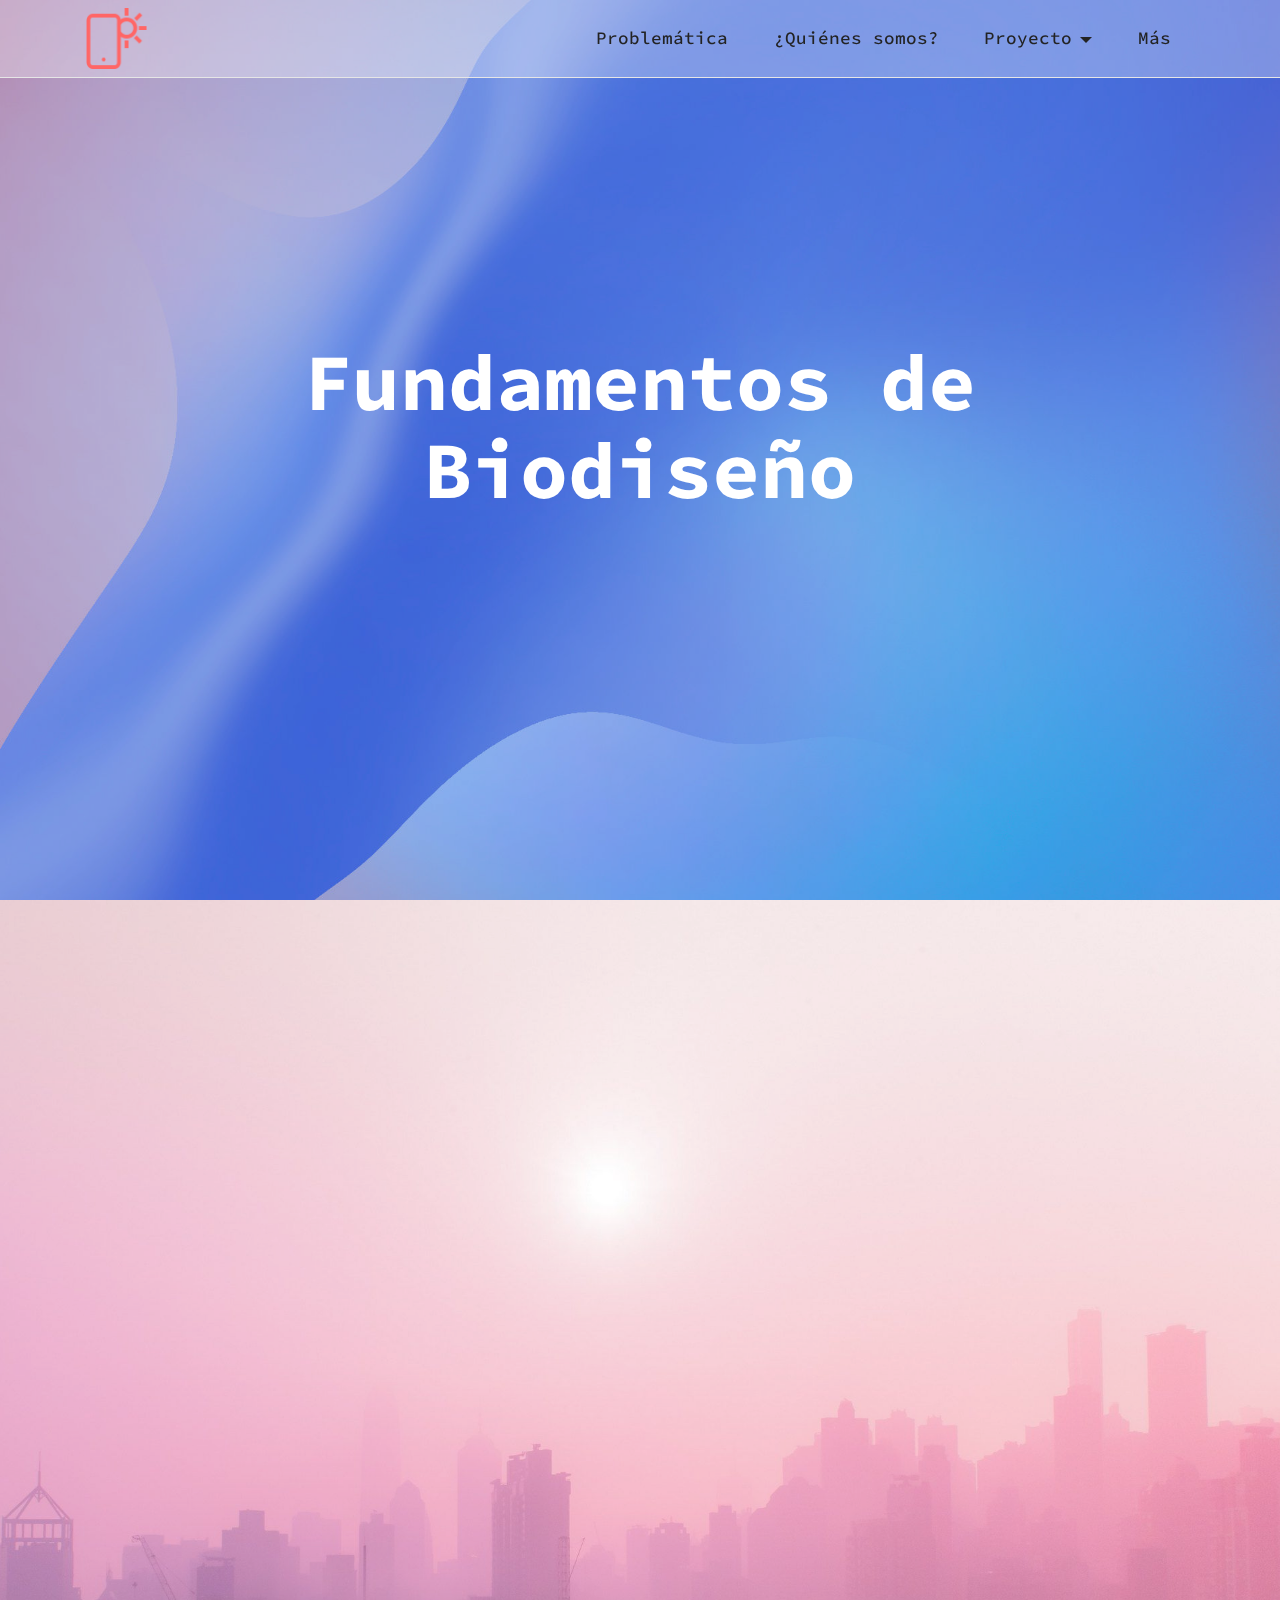
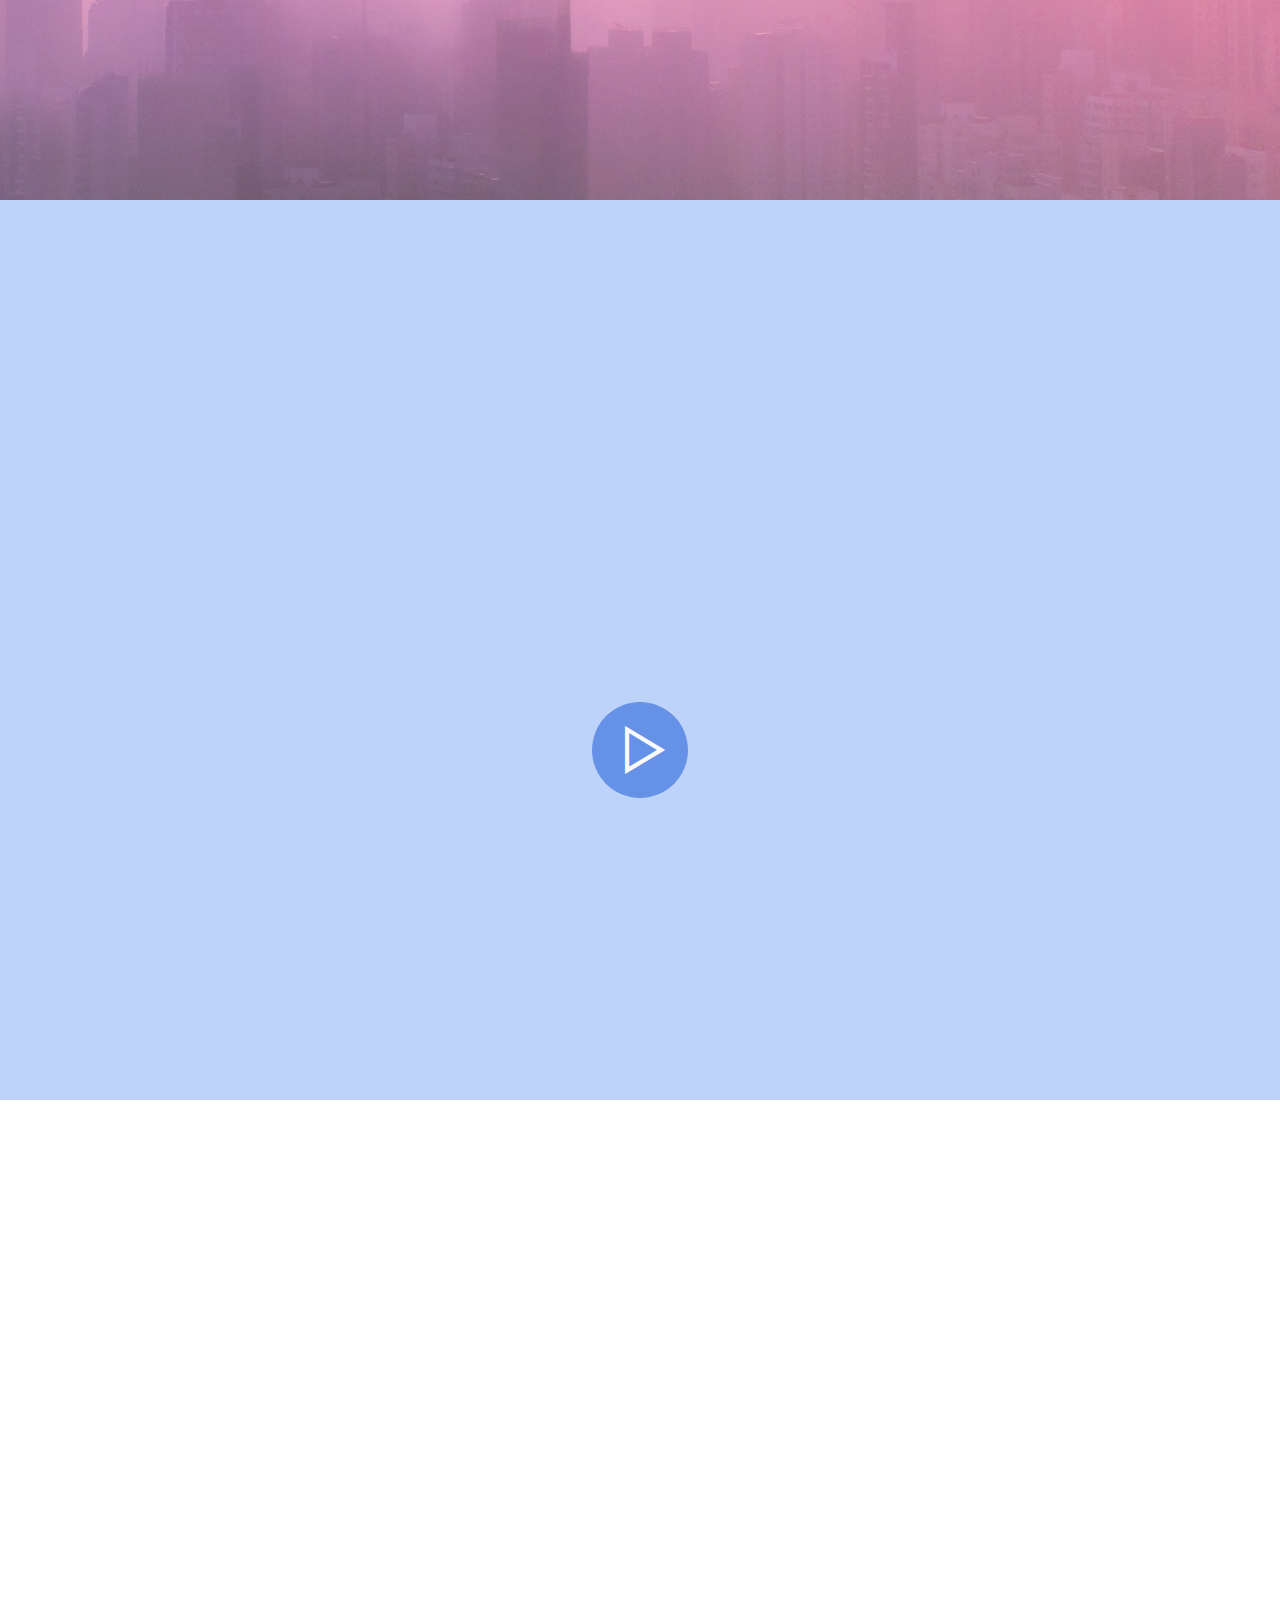
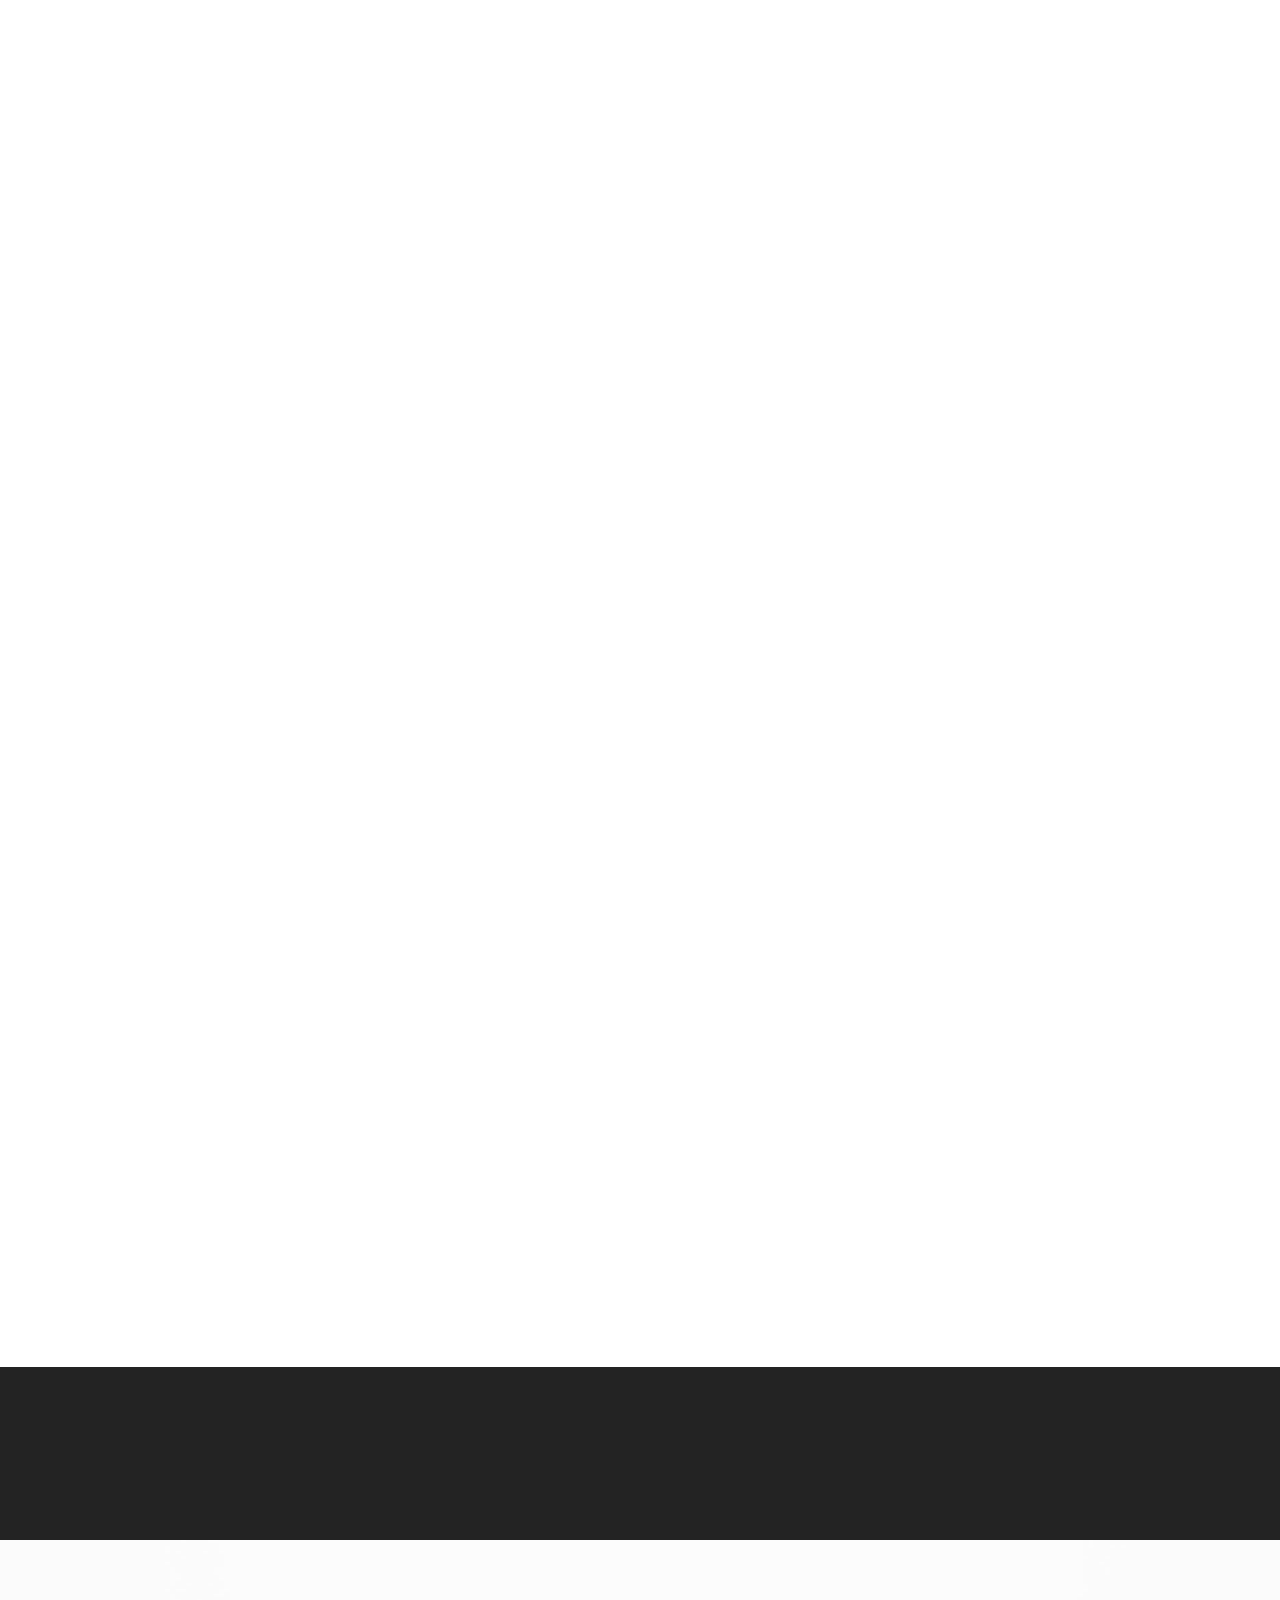
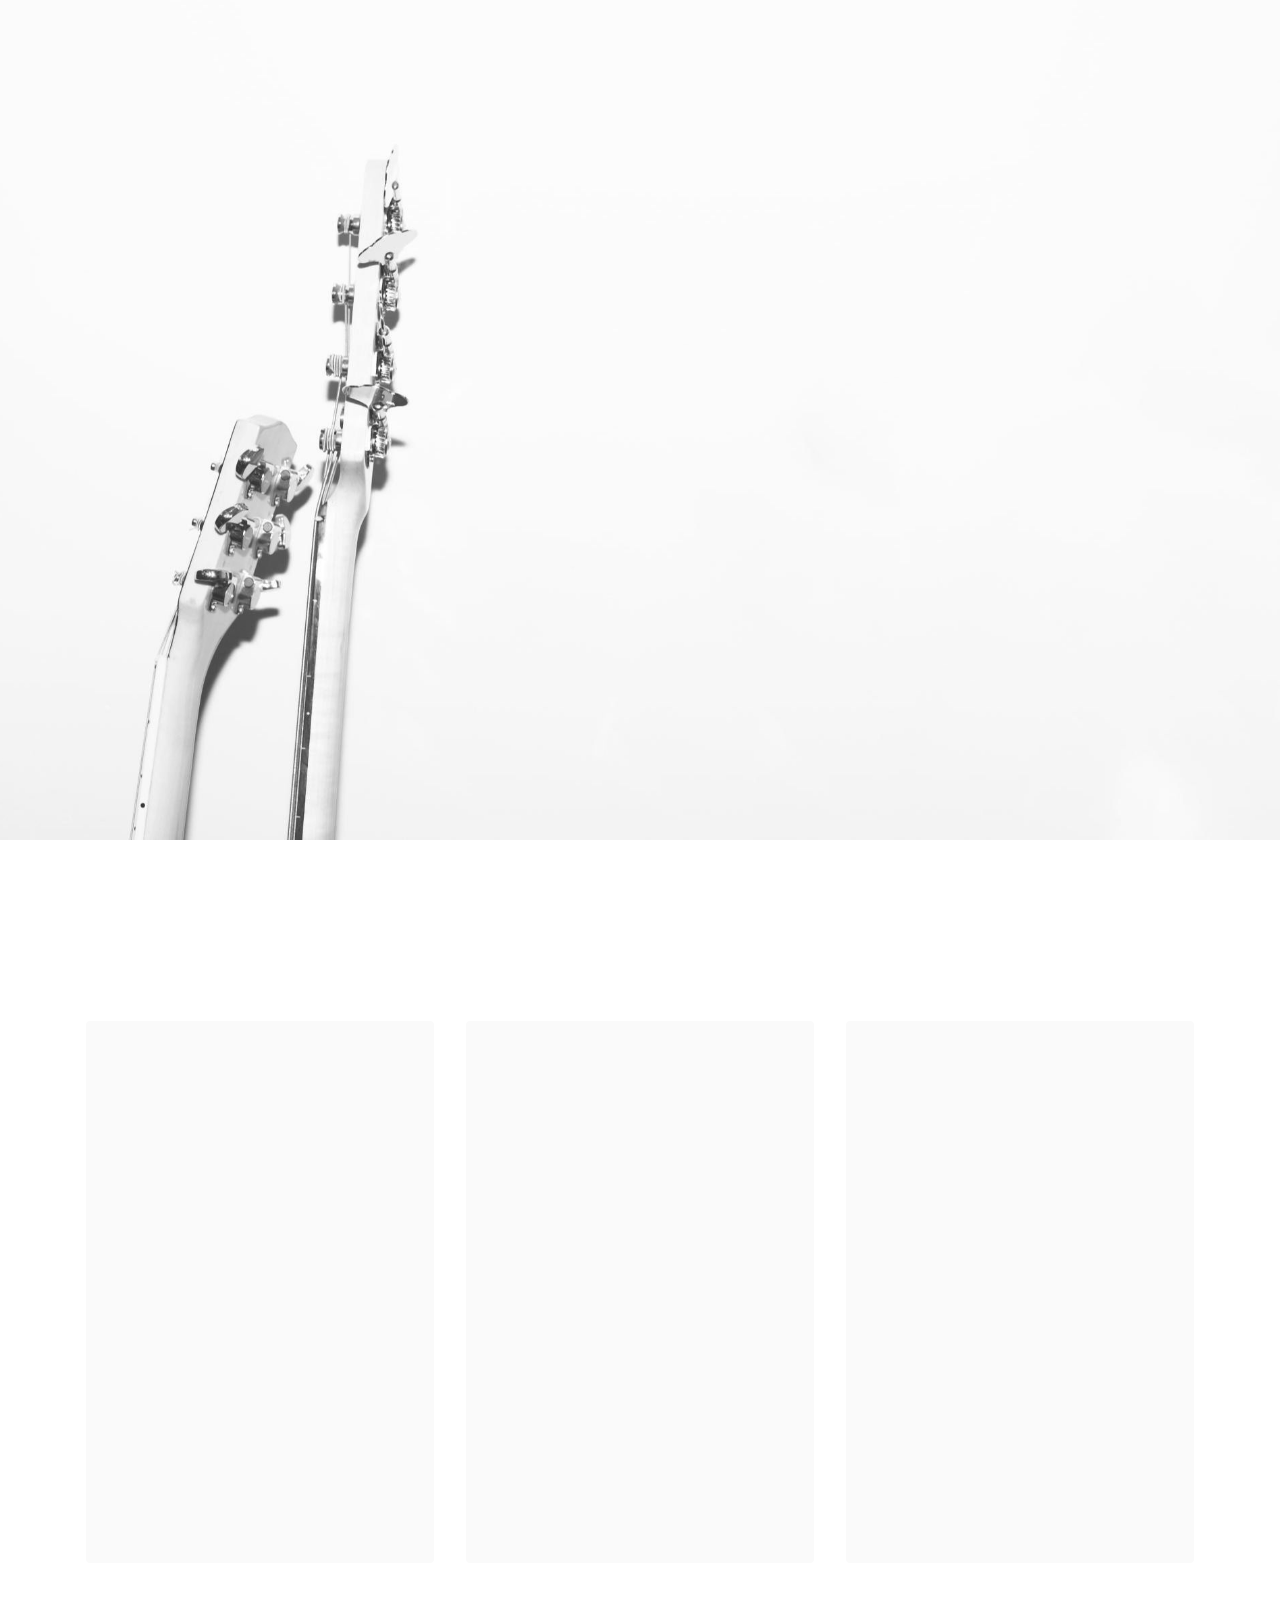
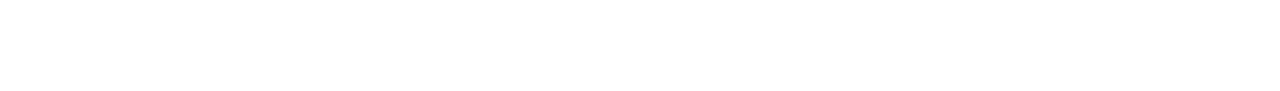
<file: index.html>
<!DOCTYPE html>
<html  >
<head>
  <!-- Site made with Mobirise Website Builder v5.0.29, https://mobirise.com -->
  <meta charset="UTF-8">
  <meta http-equiv="X-UA-Compatible" content="IE=edge">
  <meta name="generator" content="Mobirise v5.0.29, mobirise.com">
  <meta name="viewport" content="width=device-width, initial-scale=1, minimum-scale=1">
  <link rel="shortcut icon" href="assets/images/logo.png" type="image/x-icon">
  <meta name="description" content="">
  
  
  <title>Home</title>
  <link rel="stylesheet" href="assets/web/assets/mobirise-icons2/mobirise2.css">
  <link rel="stylesheet" href="assets/tether/tether.min.css">
  <link rel="stylesheet" href="assets/bootstrap/css/bootstrap.min.css">
  <link rel="stylesheet" href="assets/bootstrap/css/bootstrap-grid.min.css">
  <link rel="stylesheet" href="assets/bootstrap/css/bootstrap-reboot.min.css">
  <link rel="stylesheet" href="assets/animatecss/animate.css">
  <link rel="stylesheet" href="assets/dropdown/css/style.css">
  <link rel="stylesheet" href="assets/socicon/css/styles.css">
  <link rel="stylesheet" href="assets/theme/css/style.css">
  <link rel="preload" as="style" href="assets/mobirise/css/mbr-additional.css"><link rel="stylesheet" href="assets/mobirise/css/mbr-additional.css" type="text/css">
  
  
  
  
</head>
<body>
  
  <section class="menu cid-s48OLK6784" once="menu" id="menu1-h">
    
    <nav class="navbar navbar-dropdown navbar-fixed-top navbar-expand-lg">
        <div class="container">
            <div class="navbar-brand">
                <span class="navbar-logo">
                    <a href="https://mobiri.se">
                        <img src="assets/images/logo.png" alt="Mobirise" style="height: 3.8rem;">
                    </a>
                </span>
                
            </div>
            <button class="navbar-toggler" type="button" data-toggle="collapse" data-target="#navbarSupportedContent" aria-controls="navbarNavAltMarkup" aria-expanded="false" aria-label="Toggle navigation">
                <div class="hamburger">
                    <span></span>
                    <span></span>
                    <span></span>
                    <span></span>
                </div>
            </button>
            <div class="collapse navbar-collapse" id="navbarSupportedContent">
                <ul class="navbar-nav nav-dropdown nav-right" data-app-modern-menu="true"><li class="nav-item"><a class="nav-link link text-black text-primary display-4" href="page1.html">Problemática</a></li>
                    <li class="nav-item"><a class="nav-link link text-black display-4" href="https://mobirise.com">¿Quiénes somos?</a></li><li class="nav-item dropdown"><a class="nav-link link dropdown-toggle text-black display-4" href="#" data-toggle="dropdown-submenu" aria-expanded="false">Proyecto</a><div class="dropdown-menu"><div class="dropdown"><a class="dropdown-item dropdown-toggle text-black display-4" href="#" data-toggle="dropdown-submenu" aria-expanded="false">H1</a><div class="dropdown-menu dropdown-submenu"><a class="dropdown-item text-black display-4" href="https://mobirise.com">Sesión 1</a><a class="dropdown-item text-black display-4" href="#" aria-expanded="false">Sesión 2</a></div></div><a class="dropdown-item text-black display-4" href="https://mobirise.com">H2<br></a><a class="dropdown-item text-black display-4" href="https://mobirise.com">H3<br></a></div></li><li class="nav-item"><a class="nav-link link text-black display-4" href="https://mobirise.com">Más</a></li></ul>
                
                
            </div>
        </div>
    </nav>

</section>

<section class="engine"><a href="https://mobirise.info/y">free html website templates</a></section><section class="countdown4 cid-s9tr4nnTmU mbr-fullscreen" id="countdown4-v">
    
    <div class="mbr-overlay" style="opacity: 0.4; background-color: rgb(68, 121, 217);">
    </div>
    <div class="container">
        <div class="row justify-content-center">
            <div class="col-lg-8">
                <h3 class="mbr-section-title mb-5 align-center mbr-fonts-style display-1"><strong>Fundamentos de Biodiseño</strong></h3>
                
                <div class="countdown-cont align-center mb-5">
                    <div class="daysCountdown col-xs-3 col-sm-3 col-md-3" title="Days"></div>
                    <div class="hoursCountdown col-xs-3 col-sm-3 col-md-3" title="Hours"></div>
                    <div class="minutesCountdown col-xs-3 col-sm-3 col-md-3" title="Minutes"></div>
                    <div class="secondsCountdown col-xs-3 col-sm-3 col-md-3" title="Seconds"></div>
                    <div class="countdown" data-due-date="20/0"></div>
                </div>
                
                
                
            </div>
        </div>
    </div>
</section>

<section class="header13 cid-s9tqE819xp mbr-fullscreen" id="header13-u">

    

    <div class="mbr-overlay" style="opacity: 0.2; background-color: rgb(255, 255, 255);"></div>

    <div class="align-center container">
        <div class="row justify-content-center">
            <div class="col-12 col-lg-10">
                <h1 class="mbr-section-title mbr-fonts-style mb-3 display-1"><strong>¿Quiénes somos?</strong></h1>
                
                
                
                
            </div>
        </div>
    </div>
</section>

<section class="header17 cid-s9tqC2nLFD mbr-fullscreen" id="header17-t">

    

    

    <div class="align-center container">
        <div class="row justify-content-md-center">
            <div class="col-md-10">
                <h1 class="mbr-section-title mb-3 mbr-fonts-style display-1">
                    <strong>Intro with Video Popup</strong>
                </h1>
                <p class="mbr-text mb-3 mbr-fonts-style display-5">
                    Full-screen intro with Image and video popup.
                </p>
                <div class="mbr-media mb-3 show-modal" data-modal=".modalWindow">
                    <div class="icon-wrapper">
                        <span class="mbr-iconfont mobi-mbri-play mobi-mbri"></span>
                    </div>
                </div>
                <p class="icon-description mb-3 mbr-fonts-style display-7">
                    Set the link to your video in Block Parameters
                </p>
            </div>
        </div>
    </div>
    <div>
        <div class="modalWindow" style="display: none;">
            <div class="modalWindow-container">
                <div class="modalWindow-video-container">
                    <div class="modalWindow-video">
                        <iframe width="100%" height="100%" frameborder="0" allowfullscreen="1" data-src="https://www.youtube.com/watch?v=36YgDDJ7XSc"></iframe>
                    </div>
                    <a class="close" role="button" data-dismiss="modal">
                        <span aria-hidden="true" class="mbr-iconfont mobi-mbri-close mobi-mbri closeModal"></span>
                        <span class="sr-only">Close</span>
                    </a>
                </div>
            </div>
        </div>
    </div>
</section>

<section class="content1 cid-s48udlf8KU" id="content1-8">
    
    <div class="container">
        <div class="row justify-content-center">
            <div class="title col-12 col-md-9">
                <h3 class="mbr-section-title mbr-fonts-style align-center mb-4 display-2"><strong>Work with Content</strong></h3>
                <h4 class="mbr-section-subtitle align-center mbr-fonts-style mb-4 display-7">Click on the image to replace it. To change parameters of a block, click on <em>the blue gear icon</em>. You can set a background type and its content. Click on the Buttons parameter to enable buttons for this block. Click in the text to change your text style or color. Select text to change its formatting or add links.</h4>
                
            </div>
        </div>
    </div>
</section>

<section class="image3 cid-s48upRUlSD" id="image3-9">
    

    

    <div class="container">
        <div class="row justify-content-center">
            <div class="col-12 col-lg-8">
                <div class="image-wrapper">
                    <img src="assets/images/6.jpg" alt="Mobirise">
                    <p class="mbr-description mbr-fonts-style mt-2 align-center display-4">
                        Image Description</p>
                </div>
            </div>
        </div>
    </div>
</section>

<section class="content1 cid-s48vaXqeL6" id="content1-b">
    
    <div class="container">
        <div class="row justify-content-center">
            <div class="title col-12 col-md-9">
                <h3 class="mbr-section-title mbr-fonts-style align-center mb-4 display-2"><strong>Add new blocks</strong></h3>
                <h4 class="mbr-section-subtitle align-center mbr-fonts-style mb-4 display-7">Mobirise offers several themes to work with. Each theme includes a set of various blocks: headers, content blocks, galleries and sliders, footers, etc. To add needed blocks to your page, click on <em>the red plus button </em>at the bottom right corner. You can select a needed block type. To add a block, click on it in the list or drag it to your page.</h4>
                
            </div>
        </div>
    </div>
</section>

<section class="content1 cid-s48vnjULo4" id="content1-c">
    
    <div class="container">
        <div class="row justify-content-center">
            <div class="title col-12 col-md-9">
                <h3 class="mbr-section-title mbr-fonts-style align-center mb-4 display-2"><strong>Create new pages</strong></h3>
                <h4 class="mbr-section-subtitle align-center mbr-fonts-style mb-4 display-7">You can have multiple pages in your project. Find the menu icon at the top left corner. Move your cursor over it to open the main menu. Click on the <strong>Pages </strong>tab to manage your pages. Don't forget to set your page title and description. This info is used by browsers and search engines. The home page of your project cannot be removed.</h4>
                
            </div>
        </div>
    </div>
</section>

<section class="content1 cid-s48vrXhP0J" id="content1-d">
    
    <div class="container">
        <div class="row justify-content-center">
            <div class="title col-12 col-md-9">
                <h3 class="mbr-section-title mbr-fonts-style align-center mb-4 display-2"><strong>Publish your project
</strong></h3>
                <h4 class="mbr-section-subtitle align-center mbr-fonts-style mb-4 display-7">Click on the <strong>Publish </strong>button at the top right corner and select a needed publishing option. Use the Mobirise publish option to publish your test site on our servers. You can publish your site locally if you don't want to publish it online yet.</h4>
                
            </div>
        </div>
    </div>
</section>

<section class="footer3 cid-s48P1Icc8J" once="footers" id="footer3-i">

    

    

    <div class="container">
        <div class="media-container-row align-center mbr-white">
            <div class="row row-links">
                <ul class="foot-menu">
                    
                    
                    
                    
                    
                <li class="foot-menu-item mbr-fonts-style display-7"><a href="https://mobirise.com/help/" class="text-success">Help Center</a></li><li class="foot-menu-item mbr-fonts-style display-7"><a href="http://forums.mobirise.com/" class="text-success">Mobirise Forums</a></li><li class="foot-menu-item mbr-fonts-style display-7"><a href="https://mobirise.com/" class="text-success">Mobirise.com</a></li></ul>
            </div>
            <div class="row social-row">
                <div class="social-list align-right pb-2">
                    
                    
                    
                    
                    
                    
                <div class="soc-item">
                        <a href="https://twitter.com/mobirise" target="_blank">
                            <span class="socicon-twitter socicon mbr-iconfont mbr-iconfont-social"></span>
                        </a>
                    </div><div class="soc-item">
                        <a href="https://www.facebook.com/pages/Mobirise/1616226671953247" target="_blank">
                            <span class="socicon-facebook socicon mbr-iconfont mbr-iconfont-social"></span>
                        </a>
                    </div><div class="soc-item">
                        <a href="https://www.youtube.com/c/mobirise" target="_blank">
                            <span class="socicon-youtube socicon mbr-iconfont mbr-iconfont-social"></span>
                        </a>
                    </div><div class="soc-item">
                        <a href="https://instagram.com/mobirise" target="_blank">
                            <span class="mbr-iconfont mbr-iconfont-social socicon-instagram socicon"></span>
                        </a>
                    </div></div>
            </div>
            <div class="row row-copirayt">
                <p class="mbr-text mb-0 mbr-fonts-style mbr-white align-center display-7">
                    © Copyright 2020 Mobirise. All Rights Reserved.
                </p>
            </div>
        </div>
    </div>
</section>

<section class="header3 cid-s9tiIRMhoR mbr-fullscreen" id="header3-k">

    

    <div class="mbr-overlay" style="opacity: 0.2; background-color: rgb(255, 255, 255);"></div>

    <div class="align-center container">
        <div class="row justify-content-end">
            <div class="col-12 col-lg-6">
                <h1 class="mbr-section-title mbr-fonts-style mb-3 display-1"><strong>Building a website</strong></h1>
                
                <p class="mbr-text mbr-fonts-style display-7">For fast prototyping and small customers' projects.</p>
                
            </div>
        </div>
    </div>
</section>

<section class="features2 cid-s9tmghy5yW" id="features3-s">
    
    
    <div class="container">
        <div class="mbr-section-head">
            <h4 class="mbr-section-title mbr-fonts-style align-center mb-0 display-2">
                <strong>Features</strong></h4>
            
        </div>
        <div class="row mt-4">
            <div class="item features-image сol-12 col-md-6 col-lg-4">
                <div class="item-wrapper">
                    <div class="item-img">
                        <img src="assets/images/features1.jpg">
                    </div>
                    <div class="item-content">
                        <h5 class="item-title mbr-fonts-style display-7"><strong>No Coding</strong></h5>
                        
                        <p class="mbr-text mbr-fonts-style mt-3 display-7">Mobirise is an easy website builder. Just
                            drop site elements to your page, add content and style it to look the way you like.</p>
                    </div>
                    <div class="mbr-section-btn item-footer mt-2"><a href="" class="btn btn-primary item-btn display-7" target="_blank">Learn More
                            &gt;</a></div>
                </div>
            </div>
            <div class="item features-image сol-12 col-md-6 col-lg-4">
                <div class="item-wrapper">
                    <div class="item-img">
                        <img src="assets/images/features2.jpg">
                    </div>
                    <div class="item-content">
                        <h5 class="item-title mbr-fonts-style display-7"><strong>Mobile Friendly</strong></h5>
                        
                        <p class="mbr-text mbr-fonts-style mt-3 display-7">You don't have to code to create your own
                            site. Select one of available themes in the Mobirise Site Maker.</p>
                    </div>
                    <div class="mbr-section-btn item-footer mt-2"><a href="" class="btn btn-primary item-btn display-7" target="_blank">Learn More
                            &gt;</a></div>
                </div>
            </div>
            <div class="item features-image сol-12 col-md-6 col-lg-4">
                <div class="item-wrapper">
                    <div class="item-img">
                        <img src="assets/images/features3.jpg">
                    </div>
                    <div class="item-content">
                        <h5 class="item-title mbr-fonts-style display-7"><strong>Unique Styles</strong></h5>
                        
                        <p class="mbr-text mbr-fonts-style mt-3 display-7">Select the theme that suits you. Each theme
                            in the Mobirise Website Software contains a set of unique blocks.<br></p>
                    </div>
                    <div class="mbr-section-btn item-footer mt-2"><a href="" class="btn btn-primary item-btn display-7" target="_blank">Learn More
                            &gt;</a></div>
                </div>
            </div>
        </div>
    </div>
</section>


  <script src="assets/web/assets/jquery/jquery.min.js"></script>
  <script src="assets/popper/popper.min.js"></script>
  <script src="assets/tether/tether.min.js"></script>
  <script src="assets/bootstrap/js/bootstrap.min.js"></script>
  <script src="assets/smoothscroll/smooth-scroll.js"></script>
  <script src="assets/countdown/jquery.countdown.min.js"></script>
  <script src="assets/viewportchecker/jquery.viewportchecker.js"></script>
  <script src="assets/playervimeo/vimeo_player.js"></script>
  <script src="assets/dropdown/js/nav-dropdown.js"></script>
  <script src="assets/dropdown/js/navbar-dropdown.js"></script>
  <script src="assets/touchswipe/jquery.touch-swipe.min.js"></script>
  <script src="assets/theme/js/script.js"></script>
  
  
  
  <input name="animation" type="hidden">
  </body>
</html>
</file>
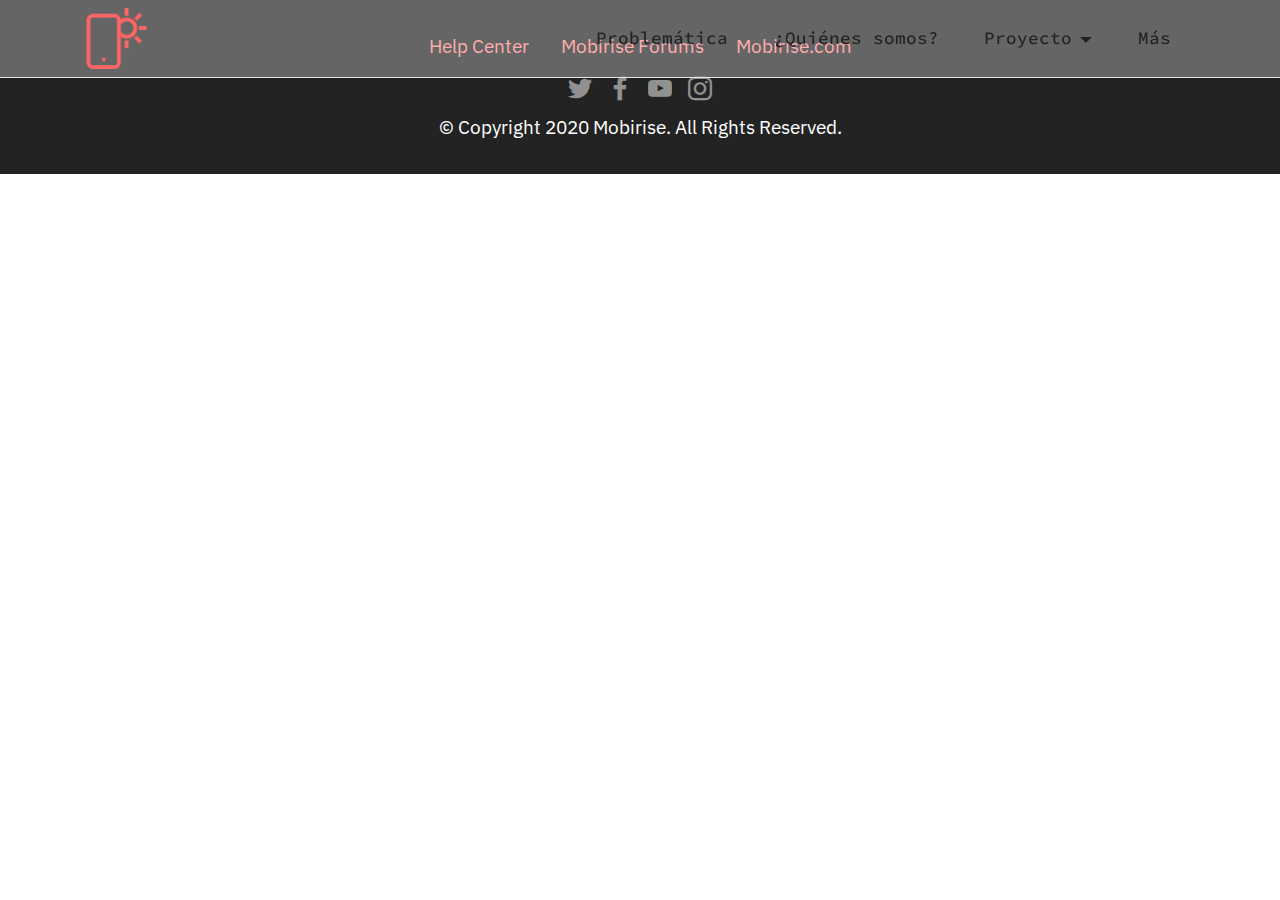
<file: page1.html>
<!DOCTYPE html>
<html  >
<head>
  <!-- Site made with Mobirise Website Builder v5.0.29, https://mobirise.com -->
  <meta charset="UTF-8">
  <meta http-equiv="X-UA-Compatible" content="IE=edge">
  <meta name="generator" content="Mobirise v5.0.29, mobirise.com">
  <meta name="viewport" content="width=device-width, initial-scale=1, minimum-scale=1">
  <link rel="shortcut icon" href="assets/images/logo.png" type="image/x-icon">
  <meta name="description" content="">
  
  
  <title>Page 1</title>
  <link rel="stylesheet" href="assets/tether/tether.min.css">
  <link rel="stylesheet" href="assets/bootstrap/css/bootstrap.min.css">
  <link rel="stylesheet" href="assets/bootstrap/css/bootstrap-grid.min.css">
  <link rel="stylesheet" href="assets/bootstrap/css/bootstrap-reboot.min.css">
  <link rel="stylesheet" href="assets/dropdown/css/style.css">
  <link rel="stylesheet" href="assets/animatecss/animate.css">
  <link rel="stylesheet" href="assets/socicon/css/styles.css">
  <link rel="stylesheet" href="assets/theme/css/style.css">
  <link rel="preload" as="style" href="assets/mobirise/css/mbr-additional.css"><link rel="stylesheet" href="assets/mobirise/css/mbr-additional.css" type="text/css">
  
  
  
  
</head>
<body>
  
  <section class="menu cid-s48OLK6784" once="menu" id="menu1-q">
    
    <nav class="navbar navbar-dropdown navbar-fixed-top navbar-expand-lg">
        <div class="container">
            <div class="navbar-brand">
                <span class="navbar-logo">
                    <a href="https://mobiri.se">
                        <img src="assets/images/logo.png" alt="Mobirise" style="height: 3.8rem;">
                    </a>
                </span>
                
            </div>
            <button class="navbar-toggler" type="button" data-toggle="collapse" data-target="#navbarSupportedContent" aria-controls="navbarNavAltMarkup" aria-expanded="false" aria-label="Toggle navigation">
                <div class="hamburger">
                    <span></span>
                    <span></span>
                    <span></span>
                    <span></span>
                </div>
            </button>
            <div class="collapse navbar-collapse" id="navbarSupportedContent">
                <ul class="navbar-nav nav-dropdown nav-right" data-app-modern-menu="true"><li class="nav-item"><a class="nav-link link text-black text-primary display-4" href="page1.html">Problemática</a></li>
                    <li class="nav-item"><a class="nav-link link text-black display-4" href="https://mobirise.com">¿Quiénes somos?</a></li><li class="nav-item dropdown"><a class="nav-link link dropdown-toggle text-black display-4" href="#" data-toggle="dropdown-submenu" aria-expanded="false">Proyecto</a><div class="dropdown-menu"><div class="dropdown"><a class="dropdown-item dropdown-toggle text-black display-4" href="#" data-toggle="dropdown-submenu" aria-expanded="false">H1</a><div class="dropdown-menu dropdown-submenu"><a class="dropdown-item text-black display-4" href="https://mobirise.com">Sesión 1</a><a class="dropdown-item text-black display-4" href="#" aria-expanded="false">Sesión 2</a></div></div><a class="dropdown-item text-black display-4" href="https://mobirise.com">H2<br></a><a class="dropdown-item text-black display-4" href="https://mobirise.com">H3<br></a></div></li><li class="nav-item"><a class="nav-link link text-black display-4" href="https://mobirise.com">Más</a></li></ul>
                
                
            </div>
        </div>
    </nav>

</section>

<section class="engine"><a href="https://mobirise.info/x">css templates</a></section><section class="footer3 cid-s48P1Icc8J" once="footers" id="footer3-r">

    

    

    <div class="container">
        <div class="media-container-row align-center mbr-white">
            <div class="row row-links">
                <ul class="foot-menu">
                    
                    
                    
                    
                    
                <li class="foot-menu-item mbr-fonts-style display-7"><a href="https://mobirise.com/help/" class="text-success">Help Center</a></li><li class="foot-menu-item mbr-fonts-style display-7"><a href="http://forums.mobirise.com/" class="text-success">Mobirise Forums</a></li><li class="foot-menu-item mbr-fonts-style display-7"><a href="https://mobirise.com/" class="text-success">Mobirise.com</a></li></ul>
            </div>
            <div class="row social-row">
                <div class="social-list align-right pb-2">
                    
                    
                    
                    
                    
                    
                <div class="soc-item">
                        <a href="https://twitter.com/mobirise" target="_blank">
                            <span class="socicon-twitter socicon mbr-iconfont mbr-iconfont-social"></span>
                        </a>
                    </div><div class="soc-item">
                        <a href="https://www.facebook.com/pages/Mobirise/1616226671953247" target="_blank">
                            <span class="socicon-facebook socicon mbr-iconfont mbr-iconfont-social"></span>
                        </a>
                    </div><div class="soc-item">
                        <a href="https://www.youtube.com/c/mobirise" target="_blank">
                            <span class="socicon-youtube socicon mbr-iconfont mbr-iconfont-social"></span>
                        </a>
                    </div><div class="soc-item">
                        <a href="https://instagram.com/mobirise" target="_blank">
                            <span class="mbr-iconfont mbr-iconfont-social socicon-instagram socicon"></span>
                        </a>
                    </div></div>
            </div>
            <div class="row row-copirayt">
                <p class="mbr-text mb-0 mbr-fonts-style mbr-white align-center display-7">
                    © Copyright 2020 Mobirise. All Rights Reserved.
                </p>
            </div>
        </div>
    </div>
</section>


  <script src="assets/web/assets/jquery/jquery.min.js"></script>
  <script src="assets/popper/popper.min.js"></script>
  <script src="assets/tether/tether.min.js"></script>
  <script src="assets/bootstrap/js/bootstrap.min.js"></script>
  <script src="assets/smoothscroll/smooth-scroll.js"></script>
  <script src="assets/dropdown/js/nav-dropdown.js"></script>
  <script src="assets/dropdown/js/navbar-dropdown.js"></script>
  <script src="assets/touchswipe/jquery.touch-swipe.min.js"></script>
  <script src="assets/viewportchecker/jquery.viewportchecker.js"></script>
  <script src="assets/theme/js/script.js"></script>
  
  
  
  <input name="animation" type="hidden">
  </body>
</html>
</file>
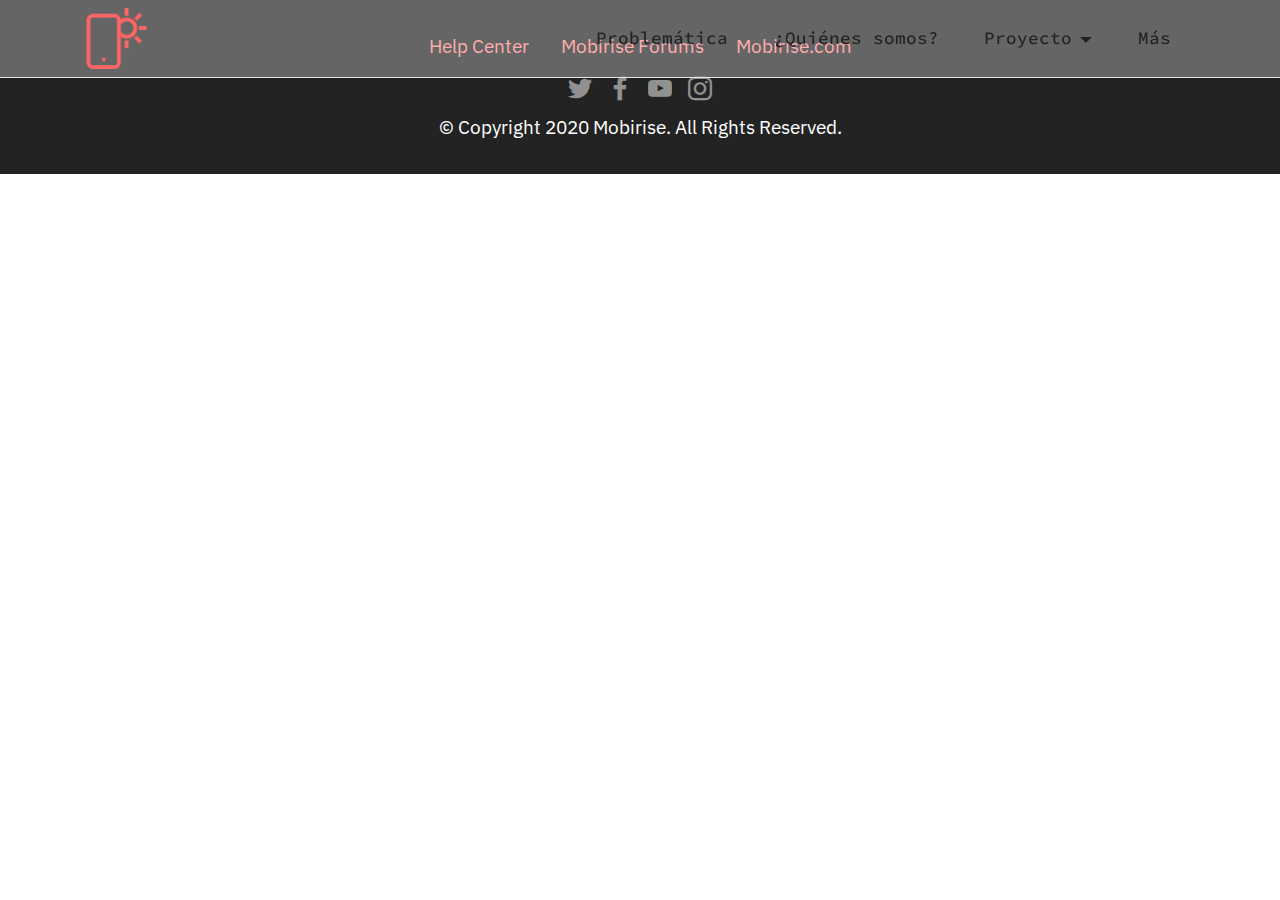
<file: page2.html>
<!DOCTYPE html>
<html  >
<head>
  <!-- Site made with Mobirise Website Builder v5.0.29, https://mobirise.com -->
  <meta charset="UTF-8">
  <meta http-equiv="X-UA-Compatible" content="IE=edge">
  <meta name="generator" content="Mobirise v5.0.29, mobirise.com">
  <meta name="viewport" content="width=device-width, initial-scale=1, minimum-scale=1">
  <link rel="shortcut icon" href="assets/images/logo.png" type="image/x-icon">
  <meta name="description" content="">
  
  
  <title>Datos</title>
  <link rel="stylesheet" href="assets/tether/tether.min.css">
  <link rel="stylesheet" href="assets/bootstrap/css/bootstrap.min.css">
  <link rel="stylesheet" href="assets/bootstrap/css/bootstrap-grid.min.css">
  <link rel="stylesheet" href="assets/bootstrap/css/bootstrap-reboot.min.css">
  <link rel="stylesheet" href="assets/dropdown/css/style.css">
  <link rel="stylesheet" href="assets/animatecss/animate.css">
  <link rel="stylesheet" href="assets/socicon/css/styles.css">
  <link rel="stylesheet" href="assets/theme/css/style.css">
  <link rel="preload" as="style" href="assets/mobirise/css/mbr-additional.css"><link rel="stylesheet" href="assets/mobirise/css/mbr-additional.css" type="text/css">
  
  
  
  
</head>
<body>
  
  <section class="menu cid-s48OLK6784" once="menu" id="menu1-w">
    
    <nav class="navbar navbar-dropdown navbar-fixed-top navbar-expand-lg">
        <div class="container">
            <div class="navbar-brand">
                <span class="navbar-logo">
                    <a href="https://mobiri.se">
                        <img src="assets/images/logo.png" alt="Mobirise" style="height: 3.8rem;">
                    </a>
                </span>
                
            </div>
            <button class="navbar-toggler" type="button" data-toggle="collapse" data-target="#navbarSupportedContent" aria-controls="navbarNavAltMarkup" aria-expanded="false" aria-label="Toggle navigation">
                <div class="hamburger">
                    <span></span>
                    <span></span>
                    <span></span>
                    <span></span>
                </div>
            </button>
            <div class="collapse navbar-collapse" id="navbarSupportedContent">
                <ul class="navbar-nav nav-dropdown nav-right" data-app-modern-menu="true"><li class="nav-item"><a class="nav-link link text-black text-primary display-4" href="page1.html">Problemática</a></li>
                    <li class="nav-item"><a class="nav-link link text-black display-4" href="https://mobirise.com">¿Quiénes somos?</a></li><li class="nav-item dropdown"><a class="nav-link link dropdown-toggle text-black display-4" href="#" data-toggle="dropdown-submenu" aria-expanded="false">Proyecto</a><div class="dropdown-menu"><div class="dropdown"><a class="dropdown-item dropdown-toggle text-black display-4" href="#" data-toggle="dropdown-submenu" aria-expanded="false">H1</a><div class="dropdown-menu dropdown-submenu"><a class="dropdown-item text-black display-4" href="https://mobirise.com">Sesión 1</a><a class="dropdown-item text-black display-4" href="#" aria-expanded="false">Sesión 2</a></div></div><a class="dropdown-item text-black display-4" href="https://mobirise.com">H2<br></a><a class="dropdown-item text-black display-4" href="https://mobirise.com">H3<br></a></div></li><li class="nav-item"><a class="nav-link link text-black display-4" href="https://mobirise.com">Más</a></li></ul>
                
                
            </div>
        </div>
    </nav>

</section>

<section class="engine"><a href="https://mobirise.info/v">free html templates</a></section><section class="footer3 cid-s48P1Icc8J" once="footers" id="footer3-x">

    

    

    <div class="container">
        <div class="media-container-row align-center mbr-white">
            <div class="row row-links">
                <ul class="foot-menu">
                    
                    
                    
                    
                    
                <li class="foot-menu-item mbr-fonts-style display-7"><a href="https://mobirise.com/help/" class="text-success">Help Center</a></li><li class="foot-menu-item mbr-fonts-style display-7"><a href="http://forums.mobirise.com/" class="text-success">Mobirise Forums</a></li><li class="foot-menu-item mbr-fonts-style display-7"><a href="https://mobirise.com/" class="text-success">Mobirise.com</a></li></ul>
            </div>
            <div class="row social-row">
                <div class="social-list align-right pb-2">
                    
                    
                    
                    
                    
                    
                <div class="soc-item">
                        <a href="https://twitter.com/mobirise" target="_blank">
                            <span class="socicon-twitter socicon mbr-iconfont mbr-iconfont-social"></span>
                        </a>
                    </div><div class="soc-item">
                        <a href="https://www.facebook.com/pages/Mobirise/1616226671953247" target="_blank">
                            <span class="socicon-facebook socicon mbr-iconfont mbr-iconfont-social"></span>
                        </a>
                    </div><div class="soc-item">
                        <a href="https://www.youtube.com/c/mobirise" target="_blank">
                            <span class="socicon-youtube socicon mbr-iconfont mbr-iconfont-social"></span>
                        </a>
                    </div><div class="soc-item">
                        <a href="https://instagram.com/mobirise" target="_blank">
                            <span class="mbr-iconfont mbr-iconfont-social socicon-instagram socicon"></span>
                        </a>
                    </div></div>
            </div>
            <div class="row row-copirayt">
                <p class="mbr-text mb-0 mbr-fonts-style mbr-white align-center display-7">
                    © Copyright 2020 Mobirise. All Rights Reserved.
                </p>
            </div>
        </div>
    </div>
</section>


  <script src="assets/web/assets/jquery/jquery.min.js"></script>
  <script src="assets/popper/popper.min.js"></script>
  <script src="assets/tether/tether.min.js"></script>
  <script src="assets/bootstrap/js/bootstrap.min.js"></script>
  <script src="assets/smoothscroll/smooth-scroll.js"></script>
  <script src="assets/dropdown/js/nav-dropdown.js"></script>
  <script src="assets/dropdown/js/navbar-dropdown.js"></script>
  <script src="assets/touchswipe/jquery.touch-swipe.min.js"></script>
  <script src="assets/viewportchecker/jquery.viewportchecker.js"></script>
  <script src="assets/theme/js/script.js"></script>
  
  
  
  <input name="animation" type="hidden">
  </body>
</html>
</file>
<file: assets/web/assets/mobirise-icons2/mobirise2.css>
@font-face {
  font-family: 'Moririse2';
  font-display: swap;
  src:  url('mobirise2.eot?f2bix4');
  src:  url('mobirise2.eot?f2bix4#iefix') format('embedded-opentype'),
    url('mobirise2.ttf?f2bix4') format('truetype'),
    url('mobirise2.woff?f2bix4') format('woff'),
    url('mobirise2.svg?f2bix4#mobirise2') format('svg');
  font-weight: normal;
  font-style: normal;
}

[class^="mobi-"], [class*=" mobi-"] {
  /* use !important to prevent issues with browser extensions that change fonts */
  font-family: 'Moririse2' !important;
  speak: none;
  font-style: normal;
  font-weight: normal;
  font-variant: normal;
  text-transform: none;
  line-height: 1;

  /* Better Font Rendering =========== */
  -webkit-font-smoothing: antialiased;
  -moz-osx-font-smoothing: grayscale;
}

.mobi-mbri-add-submenu:before {
  content: "\e900";
}
.mobi-mbri-alert:before {
  content: "\e901";
}
.mobi-mbri-align-center:before {
  content: "\e902";
}
.mobi-mbri-align-justify:before {
  content: "\e903";
}
.mobi-mbri-align-left:before {
  content: "\e904";
}
.mobi-mbri-align-right:before {
  content: "\e905";
}
.mobi-mbri-android:before {
  content: "\e906";
}
.mobi-mbri-apple:before {
  content: "\e907";
}
.mobi-mbri-arrow-down:before {
  content: "\e908";
}
.mobi-mbri-arrow-next:before {
  content: "\e909";
}
.mobi-mbri-arrow-prev:before {
  content: "\e90a";
}
.mobi-mbri-arrow-up:before {
  content: "\e90b";
}
.mobi-mbri-bold:before {
  content: "\e90c";
}
.mobi-mbri-bookmark:before {
  content: "\e90d";
}
.mobi-mbri-bootstrap:before {
  content: "\e90e";
}
.mobi-mbri-briefcase:before {
  content: "\e90f";
}
.mobi-mbri-browse:before {
  content: "\e910";
}
.mobi-mbri-bulleted-list:before {
  content: "\e911";
}
.mobi-mbri-calendar:before {
  content: "\e912";
}
.mobi-mbri-camera:before {
  content: "\e913";
}
.mobi-mbri-cart-add:before {
  content: "\e914";
}
.mobi-mbri-cart-full:before {
  content: "\e915";
}
.mobi-mbri-cash:before {
  content: "\e916";
}
.mobi-mbri-change-style:before {
  content: "\e917";
}
.mobi-mbri-chat:before {
  content: "\e918";
}
.mobi-mbri-clock:before {
  content: "\e919";
}
.mobi-mbri-close:before {
  content: "\e91a";
}
.mobi-mbri-cloud:before {
  content: "\e91b";
}
.mobi-mbri-code:before {
  content: "\e91c";
}
.mobi-mbri-contact-form:before {
  content: "\e91d";
}
.mobi-mbri-credit-card:before {
  content: "\e91e";
}
.mobi-mbri-cursor-click:before {
  content: "\e91f";
}
.mobi-mbri-cust-feedback:before {
  content: "\e920";
}
.mobi-mbri-database:before {
  content: "\e921";
}
.mobi-mbri-delivery:before {
  content: "\e922";
}
.mobi-mbri-desktop:before {
  content: "\e923";
}
.mobi-mbri-devices:before {
  content: "\e924";
}
.mobi-mbri-down:before {
  content: "\e925";
}
.mobi-mbri-download-2:before {
  content: "\e926";
}
.mobi-mbri-download:before {
  content: "\e927";
}
.mobi-mbri-drag-n-drop-2:before {
  content: "\e928";
}
.mobi-mbri-drag-n-drop:before {
  content: "\e929";
}
.mobi-mbri-edit-2:before {
  content: "\e92a";
}
.mobi-mbri-edit:before {
  content: "\e92b";
}
.mobi-mbri-error:before {
  content: "\e92c";
}
.mobi-mbri-extension:before {
  content: "\e92d";
}
.mobi-mbri-features:before {
  content: "\e92e";
}
.mobi-mbri-file:before {
  content: "\e92f";
}
.mobi-mbri-flag:before {
  content: "\e930";
}
.mobi-mbri-folder:before {
  content: "\e931";
}
.mobi-mbri-gift:before {
  content: "\e932";
}
.mobi-mbri-github:before {
  content: "\e933";
}
.mobi-mbri-globe-2:before {
  content: "\e934";
}
.mobi-mbri-globe:before {
  content: "\e935";
}
.mobi-mbri-growing-chart:before {
  content: "\e936";
}
.mobi-mbri-hearth:before {
  content: "\e937";
}
.mobi-mbri-help:before {
  content: "\e938";
}
.mobi-mbri-home:before {
  content: "\e939";
}
.mobi-mbri-hot-cup:before {
  content: "\e93a";
}
.mobi-mbri-idea:before {
  content: "\e93b";
}
.mobi-mbri-image-gallery:before {
  content: "\e93c";
}
.mobi-mbri-image-slider:before {
  content: "\e93d";
}
.mobi-mbri-info:before {
  content: "\e93e";
}
.mobi-mbri-italic:before {
  content: "\e93f";
}
.mobi-mbri-key:before {
  content: "\e940";
}
.mobi-mbri-laptop:before {
  content: "\e941";
}
.mobi-mbri-layers:before {
  content: "\e942";
}
.mobi-mbri-left-right:before {
  content: "\e943";
}
.mobi-mbri-left:before {
  content: "\e944";
}
.mobi-mbri-letter:before {
  content: "\e945";
}
.mobi-mbri-like:before {
  content: "\e946";
}
.mobi-mbri-link:before {
  content: "\e947";
}
.mobi-mbri-lock:before {
  content: "\e948";
}
.mobi-mbri-login:before {
  content: "\e949";
}
.mobi-mbri-logout:before {
  content: "\e94a";
}
.mobi-mbri-magic-stick:before {
  content: "\e94b";
}
.mobi-mbri-map-pin:before {
  content: "\e94c";
}
.mobi-mbri-menu:before {
  content: "\e94d";
}
.mobi-mbri-mobile-2:before {
  content: "\e94e";
}
.mobi-mbri-mobile-horizontal:before {
  content: "\e94f";
}
.mobi-mbri-mobile:before {
  content: "\e950";
}
.mobi-mbri-mobirise:before {
  content: "\e951";
}
.mobi-mbri-more-horizontal:before {
  content: "\e952";
}
.mobi-mbri-more-vertical:before {
  content: "\e953";
}
.mobi-mbri-music:before {
  content: "\e954";
}
.mobi-mbri-new-file:before {
  content: "\e955";
}
.mobi-mbri-numbered-list:before {
  content: "\e956";
}
.mobi-mbri-opened-folder:before {
  content: "\e957";
}
.mobi-mbri-pages:before {
  content: "\e958";
}
.mobi-mbri-paper-plane:before {
  content: "\e959";
}
.mobi-mbri-paperclip:before {
  content: "\e95a";
}
.mobi-mbri-phone:before {
  content: "\e95b";
}
.mobi-mbri-photo:before {
  content: "\e95c";
}
.mobi-mbri-photos:before {
  content: "\e95d";
}
.mobi-mbri-pin:before {
  content: "\e95e";
}
.mobi-mbri-play:before {
  content: "\e95f";
}
.mobi-mbri-plus:before {
  content: "\e960";
}
.mobi-mbri-preview:before {
  content: "\e961";
}
.mobi-mbri-print:before {
  content: "\e962";
}
.mobi-mbri-protect:before {
  content: "\e963";
}
.mobi-mbri-question:before {
  content: "\e964";
}
.mobi-mbri-quote-left:before {
  content: "\e965";
}
.mobi-mbri-quote-right:before {
  content: "\e966";
}
.mobi-mbri-redo:before {
  content: "\e967";
}
.mobi-mbri-refresh:before {
  content: "\e968";
}
.mobi-mbri-responsive-2:before {
  content: "\e969";
}
.mobi-mbri-responsive:before {
  content: "\e96a";
}
.mobi-mbri-right:before {
  content: "\e96b";
}
.mobi-mbri-rocket:before {
  content: "\e96c";
}
.mobi-mbri-sad-face:before {
  content: "\e96d";
}
.mobi-mbri-sale:before {
  content: "\e96e";
}
.mobi-mbri-save:before {
  content: "\e96f";
}
.mobi-mbri-search:before {
  content: "\e970";
}
.mobi-mbri-setting-2:before {
  content: "\e971";
}
.mobi-mbri-setting-3:before {
  content: "\e972";
}
.mobi-mbri-setting:before {
  content: "\e973";
}
.mobi-mbri-share:before {
  content: "\e974";
}
.mobi-mbri-shopping-bag:before {
  content: "\e975";
}
.mobi-mbri-shopping-basket:before {
  content: "\e976";
}
.mobi-mbri-shopping-cart:before {
  content: "\e977";
}
.mobi-mbri-sites:before {
  content: "\e978";
}
.mobi-mbri-smile-face:before {
  content: "\e979";
}
.mobi-mbri-speed:before {
  content: "\e97a";
}
.mobi-mbri-star:before {
  content: "\e97b";
}
.mobi-mbri-success:before {
  content: "\e97c";
}
.mobi-mbri-sun:before {
  content: "\e97d";
}
.mobi-mbri-sun2:before {
  content: "\e97e";
}
.mobi-mbri-tablet-vertical:before {
  content: "\e97f";
}
.mobi-mbri-tablet:before {
  content: "\e980";
}
.mobi-mbri-target:before {
  content: "\e981";
}
.mobi-mbri-timer:before {
  content: "\e982";
}
.mobi-mbri-to-ftp:before {
  content: "\e983";
}
.mobi-mbri-to-local-drive:before {
  content: "\e984";
}
.mobi-mbri-touch-swipe:before {
  content: "\e985";
}
.mobi-mbri-touch:before {
  content: "\e986";
}
.mobi-mbri-trash:before {
  content: "\e987";
}
.mobi-mbri-underline:before {
  content: "\e988";
}
.mobi-mbri-undo:before {
  content: "\e989";
}
.mobi-mbri-unlink:before {
  content: "\e98a";
}
.mobi-mbri-unlock:before {
  content: "\e98b";
}
.mobi-mbri-up-down:before {
  content: "\e98c";
}
.mobi-mbri-up:before {
  content: "\e98d";
}
.mobi-mbri-update:before {
  content: "\e98e";
}
.mobi-mbri-upload-2:before {
  content: "\e98f";
}
.mobi-mbri-upload:before {
  content: "\e990";
}
.mobi-mbri-user-2:before {
  content: "\e991";
}
.mobi-mbri-user:before {
  content: "\e992";
}
.mobi-mbri-users:before {
  content: "\e993";
}
.mobi-mbri-video-play:before {
  content: "\e994";
}
.mobi-mbri-video:before {
  content: "\e995";
}
.mobi-mbri-watch:before {
  content: "\e996";
}
.mobi-mbri-website-theme-2:before {
  content: "\e997";
}
.mobi-mbri-website-theme:before {
  content: "\e998";
}
.mobi-mbri-wifi:before {
  content: "\e999";
}
.mobi-mbri-windows:before {
  content: "\e99a";
}
.mobi-mbri-zoom-in:before {
  content: "\e99b";
}
.mobi-mbri-zoom-out:before {
  content: "\e99c";
}
</file>
<file: assets/dropdown/css/style.css>
.navbar-dropdown {
  left: 0;
  padding: 0;
  position: absolute;
  right: 0;
  top: 0;
  transition: all 0.45s ease;
  z-index: 1030;
  background: #282828; }
  .navbar-dropdown .navbar-logo {
    margin-right: 0.8rem;
    transition: margin 0.3s ease-in-out;
    vertical-align: middle; }
    .navbar-dropdown .navbar-logo img {
      height: 3.125rem;
      transition: all 0.3s ease-in-out; }
    .navbar-dropdown .navbar-logo.mbr-iconfont {
      font-size: 3.125rem;
      line-height: 3.125rem; }
  .navbar-dropdown .navbar-caption {
    font-weight: 700;
    white-space: normal;
    vertical-align: -4px;
    line-height: 3.125rem !important; }
    .navbar-dropdown .navbar-caption, .navbar-dropdown .navbar-caption:hover {
      color: inherit;
      text-decoration: none; }
  .navbar-dropdown .mbr-iconfont + .navbar-caption {
    vertical-align: -1px; }
  .navbar-dropdown.navbar-fixed-top {
    position: fixed; }
  .navbar-dropdown .navbar-brand span {
    vertical-align: -4px; }
  .navbar-dropdown.bg-color.transparent {
    background: none; }
  .navbar-dropdown.navbar-short .navbar-brand {
    padding: 0.625rem 0; }
    .navbar-dropdown.navbar-short .navbar-brand span {
      vertical-align: -1px; }
  .navbar-dropdown.navbar-short .navbar-caption {
    line-height: 2.375rem !important;
    vertical-align: -2px; }
  .navbar-dropdown.navbar-short .navbar-logo {
    margin-right: 0.5rem; }
    .navbar-dropdown.navbar-short .navbar-logo img {
      height: 2.375rem; }
    .navbar-dropdown.navbar-short .navbar-logo.mbr-iconfont {
      font-size: 2.375rem;
      line-height: 2.375rem; }
  .navbar-dropdown.navbar-short .mbr-table-cell {
    height: 3.625rem; }
  .navbar-dropdown .navbar-close {
    left: 0.6875rem;
    position: fixed;
    top: 0.75rem;
    z-index: 1000; }
  .navbar-dropdown .hamburger-icon {
    content: "";
    display: inline-block;
    vertical-align: middle;
    width: 16px;
    -webkit-box-shadow: 0 -6px 0 1px #282828,0 0 0 1px #282828,0 6px 0 1px #282828;
    -moz-box-shadow: 0 -6px 0 1px #282828,0 0 0 1px #282828,0 6px 0 1px #282828;
    box-shadow: 0 -6px 0 1px #282828,0 0 0 1px #282828,0 6px 0 1px #282828; }

.dropdown-menu .dropdown-toggle[data-toggle="dropdown-submenu"]::after {
  border-bottom: 0.35em solid transparent;
  border-left: 0.35em solid;
  border-right: 0;
  border-top: 0.35em solid transparent;
  margin-left: 0.3rem; }

.dropdown-menu .dropdown-item:focus {
  outline: 0; }

.nav-dropdown {
  font-size: 0.75rem;
  font-weight: 500;
  height: auto !important; }
  .nav-dropdown .nav-btn {
    padding-left: 1rem; }
  .nav-dropdown .link {
    margin: .667em 1.667em;
    font-weight: 500;
    padding: 0;
    transition: color .2s ease-in-out; }
    .nav-dropdown .link.dropdown-toggle {
      margin-right: 2.583em; }
      .nav-dropdown .link.dropdown-toggle::after {
        margin-left: .25rem;
        border-top: 0.35em solid;
        border-right: 0.35em solid transparent;
        border-left: 0.35em solid transparent;
        border-bottom: 0; }
      .nav-dropdown .link.dropdown-toggle[aria-expanded="true"] {
        margin: 0;
        padding: 0.667em 3.263em  0.667em 1.667em; }
  .nav-dropdown .link::after,
  .nav-dropdown .dropdown-item::after {
    color: inherit; }
  .nav-dropdown .btn {
    font-size: 0.75rem;
    font-weight: 700;
    letter-spacing: 0;
    margin-bottom: 0;
    padding-left: 1.25rem;
    padding-right: 1.25rem; }
  .nav-dropdown .dropdown-menu {
    border-radius: 0;
    border: 0;
    left: 0;
    margin: 0;
    padding-bottom: 1.25rem;
    padding-top: 1.25rem;
    position: relative; }
  .nav-dropdown .dropdown-submenu {
    margin-left: 0.125rem;
    top: 0; }
  .nav-dropdown .dropdown-item {
    font-weight: 500;
    line-height: 2;
    padding: 0.3846em 4.615em 0.3846em 1.5385em;
    position: relative;
    transition: color .2s ease-in-out, background-color .2s ease-in-out; }
    .nav-dropdown .dropdown-item::after {
      margin-top: -0.3077em;
      position: absolute;
      right: 1.1538em;
      top: 50%; }
    .nav-dropdown .dropdown-item:focus, .nav-dropdown .dropdown-item:hover {
      background: none; }

@media (max-width: 767px) {
  .nav-dropdown.navbar-toggleable-sm {
    bottom: 0;
    display: none;
    left: 0;
    overflow-x: hidden;
    position: fixed;
    top: 0;
    transform: translateX(-100%);
    -ms-transform: translateX(-100%);
    -webkit-transform: translateX(-100%);
    width: 18.75rem;
    z-index: 999; } }
.nav-dropdown.navbar-toggleable-xl {
  bottom: 0;
  display: none;
  left: 0;
  overflow-x: hidden;
  position: fixed;
  top: 0;
  transform: translateX(-100%);
  -ms-transform: translateX(-100%);
  -webkit-transform: translateX(-100%);
  width: 18.75rem;
  z-index: 999; }

.nav-dropdown-sm {
  display: block !important;
  overflow-x: hidden;
  overflow: auto;
  padding-top: 3.875rem; }
  .nav-dropdown-sm::after {
    content: "";
    display: block;
    height: 3rem;
    width: 100%; }
  .nav-dropdown-sm.collapse.in ~ .navbar-close {
    display: block !important; }
  .nav-dropdown-sm.collapsing, .nav-dropdown-sm.collapse.in {
    transform: translateX(0);
    -ms-transform: translateX(0);
    -webkit-transform: translateX(0);
    transition: all 0.25s ease-out;
    -webkit-transition: all 0.25s ease-out;
    background: #282828; }
  .nav-dropdown-sm.collapsing[aria-expanded="false"] {
    transform: translateX(-100%);
    -ms-transform: translateX(-100%);
    -webkit-transform: translateX(-100%); }
  .nav-dropdown-sm .nav-item {
    display: block;
    margin-left: 0 !important;
    padding-left: 0; }
  .nav-dropdown-sm .link,
  .nav-dropdown-sm .dropdown-item {
    border-top: 1px dotted rgba(255, 255, 255, 0.1);
    font-size: 0.8125rem;
    line-height: 1.6;
    margin: 0 !important;
    padding: 0.875rem 2.4rem 0.875rem 1.5625rem !important;
    position: relative;
    white-space: normal; }
    .nav-dropdown-sm .link:focus, .nav-dropdown-sm .link:hover,
    .nav-dropdown-sm .dropdown-item:focus,
    .nav-dropdown-sm .dropdown-item:hover {
      background: rgba(0, 0, 0, 0.2) !important;
      color: #c0a375; }
  .nav-dropdown-sm .nav-btn {
    position: relative;
    padding: 1.5625rem 1.5625rem 0 1.5625rem; }
    .nav-dropdown-sm .nav-btn::before {
      border-top: 1px dotted rgba(255, 255, 255, 0.1);
      content: "";
      left: 0;
      position: absolute;
      top: 0;
      width: 100%; }
    .nav-dropdown-sm .nav-btn + .nav-btn {
      padding-top: 0.625rem; }
      .nav-dropdown-sm .nav-btn + .nav-btn::before {
        display: none; }
  .nav-dropdown-sm .btn {
    padding: 0.625rem 0; }
  .nav-dropdown-sm .dropdown-toggle[data-toggle="dropdown-submenu"]::after {
    margin-left: .25rem;
    border-top: 0.35em solid;
    border-right: 0.35em solid transparent;
    border-left: 0.35em solid transparent;
    border-bottom: 0; }
  .nav-dropdown-sm .dropdown-toggle[data-toggle="dropdown-submenu"][aria-expanded="true"]::after {
    border-top: 0;
    border-right: 0.35em solid transparent;
    border-left: 0.35em solid transparent;
    border-bottom: 0.35em solid; }
  .nav-dropdown-sm .dropdown-menu {
    margin: 0;
    padding: 0;
    position: relative;
    top: 0;
    left: 0;
    width: 100%;
    border: 0;
    float: none;
    border-radius: 0;
    background: none; }
  .nav-dropdown-sm .dropdown-submenu {
    left: 100%;
    margin-left: 0.125rem;
    margin-top: -1.25rem;
    top: 0; }

.navbar-toggleable-sm .nav-dropdown .dropdown-menu {
  position: absolute; }

.navbar-toggleable-sm .nav-dropdown .dropdown-submenu {
  left: 100%;
  margin-left: 0.125rem;
  margin-top: -1.25rem;
  top: 0; }

.navbar-toggleable-sm.opened .nav-dropdown .dropdown-menu {
  position: relative; }

.navbar-toggleable-sm.opened .nav-dropdown .dropdown-submenu {
  left: 0;
  margin-left: 00rem;
  margin-top: 0rem;
  top: 0; }

.is-builder .nav-dropdown.collapsing {
  transition: none !important; }

/*# sourceMappingURL=style.css.map */
</file>
<file: assets/socicon/css/styles.css>
@charset "UTF-8";

@font-face {
  font-family: 'Socicon';
  src:  url('../fonts/socicon.eot');
  src:  url('../fonts/socicon.eot?#iefix') format('embedded-opentype'),
    url('../fonts/socicon.woff2') format('woff2'),
    url('../fonts/socicon.ttf') format('truetype'),
    url('../fonts/socicon.woff') format('woff'),
    url('../fonts/socicon.svg#socicon') format('svg');
  font-weight: normal;
  font-style: normal;
}

[data-icon]:before {
  font-family: "socicon" !important;
  content: attr(data-icon);
  font-style: normal !important;
  font-weight: normal !important;
  font-variant: normal !important;
  text-transform: none !important;
  speak: none;
  line-height: 1;
  -webkit-font-smoothing: antialiased;
  -moz-osx-font-smoothing: grayscale;
}

[class^="socicon-"], [class*=" socicon-"] {
  /* use !important to prevent issues with browser extensions that change fonts */
  font-family: 'Socicon' !important;
  speak: none;
  font-style: normal;
  font-weight: normal;
  font-variant: normal;
  text-transform: none;
  line-height: 1;

  /* Better Font Rendering =========== */
  -webkit-font-smoothing: antialiased;
  -moz-osx-font-smoothing: grayscale;
}

.socicon-eitaa:before {
  content: "\e97c";
}
.socicon-soroush:before {
  content: "\e97d";
}
.socicon-bale:before {
  content: "\e97e";
}
.socicon-zazzle:before {
  content: "\e97b";
}
.socicon-society6:before {
  content: "\e97a";
}
.socicon-redbubble:before {
  content: "\e979";
}
.socicon-avvo:before {
  content: "\e978";
}
.socicon-stitcher:before {
  content: "\e977";
}
.socicon-googlehangouts:before {
  content: "\e974";
}
.socicon-dlive:before {
  content: "\e975";
}
.socicon-vsco:before {
  content: "\e976";
}
.socicon-flipboard:before {
  content: "\e973";
}
.socicon-ubuntu:before {
  content: "\e958";
}
.socicon-artstation:before {
  content: "\e959";
}
.socicon-invision:before {
  content: "\e95a";
}
.socicon-torial:before {
  content: "\e95b";
}
.socicon-collectorz:before {
  content: "\e95c";
}
.socicon-seenthis:before {
  content: "\e95d";
}
.socicon-googleplaymusic:before {
  content: "\e95e";
}
.socicon-debian:before {
  content: "\e95f";
}
.socicon-filmfreeway:before {
  content: "\e960";
}
.socicon-gnome:before {
  content: "\e961";
}
.socicon-itchio:before {
  content: "\e962";
}
.socicon-jamendo:before {
  content: "\e963";
}
.socicon-mix:before {
  content: "\e964";
}
.socicon-sharepoint:before {
  content: "\e965";
}
.socicon-tinder:before {
  content: "\e966";
}
.socicon-windguru:before {
  content: "\e967";
}
.socicon-cdbaby:before {
  content: "\e968";
}
.socicon-elementaryos:before {
  content: "\e969";
}
.socicon-stage32:before {
  content: "\e96a";
}
.socicon-tiktok:before {
  content: "\e96b";
}
.socicon-gitter:before {
  content: "\e96c";
}
.socicon-letterboxd:before {
  content: "\e96d";
}
.socicon-threema:before {
  content: "\e96e";
}
.socicon-splice:before {
  content: "\e96f";
}
.socicon-metapop:before {
  content: "\e970";
}
.socicon-naver:before {
  content: "\e971";
}
.socicon-remote:before {
  content: "\e972";
}
.socicon-internet:before {
  content: "\e957";
}
.socicon-moddb:before {
  content: "\e94b";
}
.socicon-indiedb:before {
  content: "\e94c";
}
.socicon-traxsource:before {
  content: "\e94d";
}
.socicon-gamefor:before {
  content: "\e94e";
}
.socicon-pixiv:before {
  content: "\e94f";
}
.socicon-myanimelist:before {
  content: "\e950";
}
.socicon-blackberry:before {
  content: "\e951";
}
.socicon-wickr:before {
  content: "\e952";
}
.socicon-spip:before {
  content: "\e953";
}
.socicon-napster:before {
  content: "\e954";
}
.socicon-beatport:before {
  content: "\e955";
}
.socicon-hackerone:before {
  content: "\e956";
}
.socicon-hackernews:before {
  content: "\e946";
}
.socicon-smashwords:before {
  content: "\e947";
}
.socicon-kobo:before {
  content: "\e948";
}
.socicon-bookbub:before {
  content: "\e949";
}
.socicon-mailru:before {
  content: "\e94a";
}
.socicon-gitlab:before {
  content: "\e945";
}
.socicon-instructables:before {
  content: "\e944";
}
.socicon-portfolio:before {
  content: "\e943";
}
.socicon-codered:before {
  content: "\e940";
}
.socicon-origin:before {
  content: "\e941";
}
.socicon-nextdoor:before {
  content: "\e942";
}
.socicon-udemy:before {
  content: "\e93f";
}
.socicon-livemaster:before {
  content: "\e93e";
}
.socicon-crunchbase:before {
  content: "\e93b";
}
.socicon-homefy:before {
  content: "\e93c";
}
.socicon-calendly:before {
  content: "\e93d";
}
.socicon-realtor:before {
  content: "\e90f";
}
.socicon-tidal:before {
  content: "\e910";
}
.socicon-qobuz:before {
  content: "\e911";
}
.socicon-natgeo:before {
  content: "\e912";
}
.socicon-mastodon:before {
  content: "\e913";
}
.socicon-unsplash:before {
  content: "\e914";
}
.socicon-homeadvisor:before {
  content: "\e915";
}
.socicon-angieslist:before {
  content: "\e916";
}
.socicon-codepen:before {
  content: "\e917";
}
.socicon-slack:before {
  content: "\e918";
}
.socicon-openaigym:before {
  content: "\e919";
}
.socicon-logmein:before {
  content: "\e91a";
}
.socicon-fiverr:before {
  content: "\e91b";
}
.socicon-gotomeeting:before {
  content: "\e91c";
}
.socicon-aliexpress:before {
  content: "\e91d";
}
.socicon-guru:before {
  content: "\e91e";
}
.socicon-appstore:before {
  content: "\e91f";
}
.socicon-homes:before {
  content: "\e920";
}
.socicon-zoom:before {
  content: "\e921";
}
.socicon-alibaba:before {
  content: "\e922";
}
.socicon-craigslist:before {
  content: "\e923";
}
.socicon-wix:before {
  content: "\e924";
}
.socicon-redfin:before {
  content: "\e925";
}
.socicon-googlecalendar:before {
  content: "\e926";
}
.socicon-shopify:before {
  content: "\e927";
}
.socicon-freelancer:before {
  content: "\e928";
}
.socicon-seedrs:before {
  content: "\e929";
}
.socicon-bing:before {
  content: "\e92a";
}
.socicon-doodle:before {
  content: "\e92b";
}
.socicon-bonanza:before {
  content: "\e92c";
}
.socicon-squarespace:before {
  content: "\e92d";
}
.socicon-toptal:before {
  content: "\e92e";
}
.socicon-gust:before {
  content: "\e92f";
}
.socicon-ask:before {
  content: "\e930";
}
.socicon-trulia:before {
  content: "\e931";
}
.socicon-loomly:before {
  content: "\e932";
}
.socicon-ghost:before {
  content: "\e933";
}
.socicon-upwork:before {
  content: "\e934";
}
.socicon-fundable:before {
  content: "\e935";
}
.socicon-booking:before {
  content: "\e936";
}
.socicon-googlemaps:before {
  content: "\e937";
}
.socicon-zillow:before {
  content: "\e938";
}
.socicon-niconico:before {
  content: "\e939";
}
.socicon-toneden:before {
  content: "\e93a";
}
.socicon-augment:before {
  content: "\e908";
}
.socicon-bitbucket:before {
  content: "\e909";
}
.socicon-fyuse:before {
  content: "\e90a";
}
.socicon-yt-gaming:before {
  content: "\e90b";
}
.socicon-sketchfab:before {
  content: "\e90c";
}
.socicon-mobcrush:before {
  content: "\e90d";
}
.socicon-microsoft:before {
  content: "\e90e";
}
.socicon-pandora:before {
  content: "\e907";
}
.socicon-messenger:before {
  content: "\e906";
}
.socicon-gamewisp:before {
  content: "\e905";
}
.socicon-bloglovin:before {
  content: "\e904";
}
.socicon-tunein:before {
  content: "\e903";
}
.socicon-gamejolt:before {
  content: "\e901";
}
.socicon-trello:before {
  content: "\e902";
}
.socicon-spreadshirt:before {
  content: "\e900";
}
.socicon-500px:before {
  content: "\e000";
}
.socicon-8tracks:before {
  content: "\e001";
}
.socicon-airbnb:before {
  content: "\e002";
}
.socicon-alliance:before {
  content: "\e003";
}
.socicon-amazon:before {
  content: "\e004";
}
.socicon-amplement:before {
  content: "\e005";
}
.socicon-android:before {
  content: "\e006";
}
.socicon-angellist:before {
  content: "\e007";
}
.socicon-apple:before {
  content: "\e008";
}
.socicon-appnet:before {
  content: "\e009";
}
.socicon-baidu:before {
  content: "\e00a";
}
.socicon-bandcamp:before {
  content: "\e00b";
}
.socicon-battlenet:before {
  content: "\e00c";
}
.socicon-mixer:before {
  content: "\e00d";
}
.socicon-bebee:before {
  content: "\e00e";
}
.socicon-bebo:before {
  content: "\e00f";
}
.socicon-behance:before {
  content: "\e010";
}
.socicon-blizzard:before {
  content: "\e011";
}
.socicon-blogger:before {
  content: "\e012";
}
.socicon-buffer:before {
  content: "\e013";
}
.socicon-chrome:before {
  content: "\e014";
}
.socicon-coderwall:before {
  content: "\e015";
}
.socicon-curse:before {
  content: "\e016";
}
.socicon-dailymotion:before {
  content: "\e017";
}
.socicon-deezer:before {
  content: "\e018";
}
.socicon-delicious:before {
  content: "\e019";
}
.socicon-deviantart:before {
  content: "\e01a";
}
.socicon-diablo:before {
  content: "\e01b";
}
.socicon-digg:before {
  content: "\e01c";
}
.socicon-discord:before {
  content: "\e01d";
}
.socicon-disqus:before {
  content: "\e01e";
}
.socicon-douban:before {
  content: "\e01f";
}
.socicon-draugiem:before {
  content: "\e020";
}
.socicon-dribbble:before {
  content: "\e021";
}
.socicon-drupal:before {
  content: "\e022";
}
.socicon-ebay:before {
  content: "\e023";
}
.socicon-ello:before {
  content: "\e024";
}
.socicon-endomodo:before {
  content: "\e025";
}
.socicon-envato:before {
  content: "\e026";
}
.socicon-etsy:before {
  content: "\e027";
}
.socicon-facebook:before {
  content: "\e028";
}
.socicon-feedburner:before {
  content: "\e029";
}
.socicon-filmweb:before {
  content: "\e02a";
}
.socicon-firefox:before {
  content: "\e02b";
}
.socicon-flattr:before {
  content: "\e02c";
}
.socicon-flickr:before {
  content: "\e02d";
}
.socicon-formulr:before {
  content: "\e02e";
}
.socicon-forrst:before {
  content: "\e02f";
}
.socicon-foursquare:before {
  content: "\e030";
}
.socicon-friendfeed:before {
  content: "\e031";
}
.socicon-github:before {
  content: "\e032";
}
.socicon-goodreads:before {
  content: "\e033";
}
.socicon-google:before {
  content: "\e034";
}
.socicon-googlescholar:before {
  content: "\e035";
}
.socicon-googlegroups:before {
  content: "\e036";
}
.socicon-googlephotos:before {
  content: "\e037";
}
.socicon-googleplus:before {
  content: "\e038";
}
.socicon-grooveshark:before {
  content: "\e039";
}
.socicon-hackerrank:before {
  content: "\e03a";
}
.socicon-hearthstone:before {
  content: "\e03b";
}
.socicon-hellocoton:before {
  content: "\e03c";
}
.socicon-heroes:before {
  content: "\e03d";
}
.socicon-smashcast:before {
  content: "\e03e";
}
.socicon-horde:before {
  content: "\e03f";
}
.socicon-houzz:before {
  content: "\e040";
}
.socicon-icq:before {
  content: "\e041";
}
.socicon-identica:before {
  content: "\e042";
}
.socicon-imdb:before {
  content: "\e043";
}
.socicon-instagram:before {
  content: "\e044";
}
.socicon-issuu:before {
  content: "\e045";
}
.socicon-istock:before {
  content: "\e046";
}
.socicon-itunes:before {
  content: "\e047";
}
.socicon-keybase:before {
  content: "\e048";
}
.socicon-lanyrd:before {
  content: "\e049";
}
.socicon-lastfm:before {
  content: "\e04a";
}
.socicon-line:before {
  content: "\e04b";
}
.socicon-linkedin:before {
  content: "\e04c";
}
.socicon-livejournal:before {
  content: "\e04d";
}
.socicon-lyft:before {
  content: "\e04e";
}
.socicon-macos:before {
  content: "\e04f";
}
.socicon-mail:before {
  content: "\e050";
}
.socicon-medium:before {
  content: "\e051";
}
.socicon-meetup:before {
  content: "\e052";
}
.socicon-mixcloud:before {
  content: "\e053";
}
.socicon-modelmayhem:before {
  content: "\e054";
}
.socicon-mumble:before {
  content: "\e055";
}
.socicon-myspace:before {
  content: "\e056";
}
.socicon-newsvine:before {
  content: "\e057";
}
.socicon-nintendo:before {
  content: "\e058";
}
.socicon-npm:before {
  content: "\e059";
}
.socicon-odnoklassniki:before {
  content: "\e05a";
}
.socicon-openid:before {
  content: "\e05b";
}
.socicon-opera:before {
  content: "\e05c";
}
.socicon-outlook:before {
  content: "\e05d";
}
.socicon-overwatch:before {
  content: "\e05e";
}
.socicon-patreon:before {
  content: "\e05f";
}
.socicon-paypal:before {
  content: "\e060";
}
.socicon-periscope:before {
  content: "\e061";
}
.socicon-persona:before {
  content: "\e062";
}
.socicon-pinterest:before {
  content: "\e063";
}
.socicon-play:before {
  content: "\e064";
}
.socicon-player:before {
  content: "\e065";
}
.socicon-playstation:before {
  content: "\e066";
}
.socicon-pocket:before {
  content: "\e067";
}
.socicon-qq:before {
  content: "\e068";
}
.socicon-quora:before {
  content: "\e069";
}
.socicon-raidcall:before {
  content: "\e06a";
}
.socicon-ravelry:before {
  content: "\e06b";
}
.socicon-reddit:before {
  content: "\e06c";
}
.socicon-renren:before {
  content: "\e06d";
}
.socicon-researchgate:before {
  content: "\e06e";
}
.socicon-residentadvisor:before {
  content: "\e06f";
}
.socicon-reverbnation:before {
  content: "\e070";
}
.socicon-rss:before {
  content: "\e071";
}
.socicon-sharethis:before {
  content: "\e072";
}
.socicon-skype:before {
  content: "\e073";
}
.socicon-slideshare:before {
  content: "\e074";
}
.socicon-smugmug:before {
  content: "\e075";
}
.socicon-snapchat:before {
  content: "\e076";
}
.socicon-songkick:before {
  content: "\e077";
}
.socicon-soundcloud:before {
  content: "\e078";
}
.socicon-spotify:before {
  content: "\e079";
}
.socicon-stackexchange:before {
  content: "\e07a";
}
.socicon-stackoverflow:before {
  content: "\e07b";
}
.socicon-starcraft:before {
  content: "\e07c";
}
.socicon-stayfriends:before {
  content: "\e07d";
}
.socicon-steam:before {
  content: "\e07e";
}
.socicon-storehouse:before {
  content: "\e07f";
}
.socicon-strava:before {
  content: "\e080";
}
.socicon-streamjar:before {
  content: "\e081";
}
.socicon-stumbleupon:before {
  content: "\e082";
}
.socicon-swarm:before {
  content: "\e083";
}
.socicon-teamspeak:before {
  content: "\e084";
}
.socicon-teamviewer:before {
  content: "\e085";
}
.socicon-technorati:before {
  content: "\e086";
}
.socicon-telegram:before {
  content: "\e087";
}
.socicon-tripadvisor:before {
  content: "\e088";
}
.socicon-tripit:before {
  content: "\e089";
}
.socicon-triplej:before {
  content: "\e08a";
}
.socicon-tumblr:before {
  content: "\e08b";
}
.socicon-twitch:before {
  content: "\e08c";
}
.socicon-twitter:before {
  content: "\e08d";
}
.socicon-uber:before {
  content: "\e08e";
}
.socicon-ventrilo:before {
  content: "\e08f";
}
.socicon-viadeo:before {
  content: "\e090";
}
.socicon-viber:before {
  content: "\e091";
}
.socicon-viewbug:before {
  content: "\e092";
}
.socicon-vimeo:before {
  content: "\e093";
}
.socicon-vine:before {
  content: "\e094";
}
.socicon-vkontakte:before {
  content: "\e095";
}
.socicon-warcraft:before {
  content: "\e096";
}
.socicon-wechat:before {
  content: "\e097";
}
.socicon-weibo:before {
  content: "\e098";
}
.socicon-whatsapp:before {
  content: "\e099";
}
.socicon-wikipedia:before {
  content: "\e09a";
}
.socicon-windows:before {
  content: "\e09b";
}
.socicon-wordpress:before {
  content: "\e09c";
}
.socicon-wykop:before {
  content: "\e09d";
}
.socicon-xbox:before {
  content: "\e09e";
}
.socicon-xing:before {
  content: "\e09f";
}
.socicon-yahoo:before {
  content: "\e0a0";
}
.socicon-yammer:before {
  content: "\e0a1";
}
.socicon-yandex:before {
  content: "\e0a2";
}
.socicon-yelp:before {
  content: "\e0a3";
}
.socicon-younow:before {
  content: "\e0a4";
}
.socicon-youtube:before {
  content: "\e0a5";
}
.socicon-zapier:before {
  content: "\e0a6";
}
.socicon-zerply:before {
  content: "\e0a7";
}
.socicon-zomato:before {
  content: "\e0a8";
}
.socicon-zynga:before {
  content: "\e0a9";
}
</file>
<file: assets/theme/css/style.css>
section {
  background-color: #ffffff; }

.form-control:focus {
  box-shadow: none; }

:focus {
  outline: none; }

section,
.container,
.container-fluid {
  position: relative;
  word-wrap: break-word; }

a.mbr-iconfont:hover {
  text-decoration: none; }

.article .lead p,
.article .lead ul,
.article .lead ol,
.article .lead pre,
.article .lead blockquote {
  margin-bottom: 0; }

a {
  font-style: normal;
  font-weight: 400;
  cursor: pointer; }
  a, a:hover {
    text-decoration: none; }

figure {
  margin-bottom: 0; }

body {
  color: #232323; }

h1,
h2,
h3,
h4,
h5,
h6,
.display-1,
.display-2,
.display-4,
.display-5,
.display-7,
span,
p,
a {
  line-height: 1;
  word-break: break-word;
  word-wrap: break-word;
  font-weight: 400; }

b,
strong {
  font-weight: bold; }

input:-webkit-autofill, input:-webkit-autofill:hover, input:-webkit-autofill:focus, input:-webkit-autofill:active {
  transition-delay: 9999s;
  transition-property: background-color, color; }

textarea[type="hidden"] {
  display: none; }

body {
  position: relative; }

section {
  background-position: 50% 50%;
  background-repeat: no-repeat;
  background-size: cover; }
  section .mbr-background-video,
  section .mbr-background-video-preview {
    position: absolute;
    bottom: 0;
    left: 0;
    right: 0;
    top: 0; }

.hidden {
  visibility: hidden; }

.mbr-z-index20 {
  z-index: 20; }

/*! Base colors */
.mbr-white {
  color: #ffffff; }

.mbr-black {
  color: #111111; }

.mbr-bg-white {
  background-color: #ffffff; }

.mbr-bg-black {
  background-color: #000000; }

/*! Text-aligns */
.align-left {
  text-align: left; }

.align-center {
  text-align: center; }

.align-right {
  text-align: right; }

/*! Font-weight  */
.mbr-light {
  font-weight: 300; }

.mbr-regular {
  font-weight: 400; }

.mbr-semibold {
  font-weight: 500; }

.mbr-bold {
  font-weight: 700; }

/*! Media  */
.media-size-item {
  flex: 1 1 auto; }

.media-content {
  flex-basis: 100%; }

.media-container-row {
  display: flex;
  flex-direction: row;
  flex-wrap: wrap;
  justify-content: center;
  align-content: center;
  align-items: start; }
  .media-container-row .media-size-item {
    width: 400px; }

.media-container-column {
  display: flex;
  flex-direction: column;
  flex-wrap: wrap;
  justify-content: center;
  align-content: center;
  align-items: stretch; }
  .media-container-column > * {
    width: 100%; }

@media (min-width: 992px) {
  .media-container-row {
    flex-wrap: nowrap; } }
figure {
  overflow: hidden; }

figure[mbr-media-size] {
  transition: width 0.1s; }

img,
iframe {
  display: block;
  width: 100%; }

.card {
  background-color: transparent;
  border: none; }

.card-box {
  width: 100%; }

.card-img {
  text-align: center;
  flex-shrink: 0;
  -webkit-flex-shrink: 0; }

.media {
  max-width: 100%;
  margin: 0 auto; }

.mbr-figure {
  align-self: center; }

.media-container > div {
  max-width: 100%; }

.mbr-figure img,
.card-img img {
  width: 100%; }

@media (max-width: 991px) {
  .media-size-item {
    width: auto !important; }

  .media {
    width: auto; }

  .mbr-figure {
    width: 100% !important; } }
/*! Buttons */
.mbr-section-btn {
  margin-left: -0.6rem;
  margin-right: -0.6rem;
  font-size: 0; }

.btn {
  font-weight: 600;
  border-width: 1px;
  font-style: normal;
  margin: 0.6rem 0.6rem;
  white-space: normal;
  transition: all 0.2s ease-in-out;
  display: inline-flex;
  align-items: center;
  justify-content: center;
  word-break: break-word; }

.btn-sm {
  font-weight: 600;
  letter-spacing: 0px;
  transition: all 0.3s ease-in-out; }

.btn-md {
  font-weight: 600;
  letter-spacing: 0px;
  transition: all 0.3s ease-in-out; }

.btn-lg {
  font-weight: 600;
  letter-spacing: 0px;
  transition: all 0.3s ease-in-out; }

.btn-form {
  margin: 0; }
  .btn-form:hover {
    cursor: pointer; }

nav .mbr-section-btn {
  margin-left: 0rem;
  margin-right: 0rem; }

/*! Btn icon margin */
.btn .mbr-iconfont,
.btn.btn-sm .mbr-iconfont {
  order: 1;
  cursor: pointer;
  margin-left: 0.5rem;
  vertical-align: sub; }

.btn.btn-md .mbr-iconfont,
.btn.btn-md .mbr-iconfont {
  margin-left: 0.8rem; }

.mbr-regular {
  font-weight: 400; }

.mbr-semibold {
  font-weight: 500; }

.mbr-bold {
  font-weight: 700; }

[type="submit"] {
  -webkit-appearance: none; }

/*! Full-screen */
.mbr-fullscreen .mbr-overlay {
  min-height: 100vh; }

.mbr-fullscreen {
  display: flex;
  display: -webkit-flex;
  display: -moz-flex;
  display: -ms-flex;
  display: -o-flex;
  align-items: center;
  min-height: 100vh;
  padding-top: 3rem;
  padding-bottom: 3rem; }

/*! Map */
.map {
  height: 25rem;
  position: relative; }
  .map iframe {
    width: 100%;
    height: 100%; }

/* Form */
.form-asterisk {
  font-family: initial;
  position: absolute;
  top: -2px;
  font-weight: normal; }

/*! Scroll to top arrow */
.mbr-arrow-up {
  bottom: 25px;
  right: 90px;
  position: fixed;
  text-align: right;
  z-index: 5000;
  color: #ffffff;
  font-size: 32px; }

.mbr-arrow-up a {
  background: rgba(0, 0, 0, 0.2);
  border-radius: 50%;
  color: #fff;
  display: inline-block;
  height: 60px;
  width: 60px;
  outline-style: none !important;
  position: relative;
  text-decoration: none;
  transition: all 0.3s ease-in-out;
  cursor: pointer;
  text-align: center; }
  .mbr-arrow-up a:hover {
    background-color: rgba(0, 0, 0, 0.4); }
  .mbr-arrow-up a i {
    line-height: 60px; }

.mbr-arrow-up-icon {
  display: block;
  color: #fff; }

.mbr-arrow-up-icon::before {
  content: "\203a";
  display: inline-block;
  font-family: serif;
  font-size: 32px;
  line-height: 1;
  font-style: normal;
  position: relative;
  top: 6px;
  left: -4px;
  transform: rotate(-90deg); }

/*! Arrow Down */
.mbr-arrow {
  position: absolute;
  bottom: 45px;
  left: 50%;
  width: 60px;
  height: 60px;
  cursor: pointer;
  background-color: rgba(80, 80, 80, 0.5);
  border-radius: 50%;
  transform: translateX(-50%); }
  .mbr-arrow > a {
    display: inline-block;
    text-decoration: none;
    outline-style: none;
    animation: arrowdown 1.7s ease-in-out infinite; }
    .mbr-arrow > a > i {
      position: absolute;
      top: -2px;
      left: 15px;
      font-size: 2rem; }

@keyframes arrowdown {
  0% {
    transform: translateY(0px); }
  50% {
    transform: translateY(-5px); }
  100% {
    transform: translateY(0px); } }
@-webkit-keyframes arrowdown {
  0% {
    transform: translateY(0px); }
  50% {
    transform: translateY(-5px); }
  100% {
    transform: translateY(0px); } }
@media (max-width: 500px) {
  .mbr-arrow-up {
    left: 50%;
    right: auto; } }
/*Gradients animation*/
@keyframes gradient-animation {
  from {
    background-position: 0% 100%;
    animation-timing-function: ease-in-out; }
  to {
    background-position: 100% 0%;
    animation-timing-function: ease-in-out; } }
@-webkit-keyframes gradient-animation {
  from {
    background-position: 0% 100%;
    animation-timing-function: ease-in-out; }
  to {
    background-position: 100% 0%;
    animation-timing-function: ease-in-out; } }
.bg-gradient {
  background-size: 200% 200%;
  animation: gradient-animation 5s infinite alternate;
  -webkit-animation: gradient-animation 5s infinite alternate; }

.menu .navbar-brand {
  display: -webkit-flex; }
  .menu .navbar-brand span {
    display: flex;
    display: -webkit-flex; }
  .menu .navbar-brand .navbar-caption-wrap {
    display: -webkit-flex; }
  .menu .navbar-brand .navbar-logo img {
    display: -webkit-flex; }
@media (min-width: 768px) and (max-width: 991px) {
  .menu .navbar-toggleable-sm .navbar-nav {
    display: -webkit-box;
    display: -webkit-flex;
    display: -ms-flexbox; } }
@media (max-width: 991px) {
  .menu .navbar-collapse {
    max-height: 93.5vh; }
    .menu .navbar-collapse.show {
      overflow: auto; } }
@media (min-width: 992px) {
  .menu .navbar-nav.nav-dropdown {
    display: -webkit-flex; }
  .menu .navbar-toggleable-sm .navbar-collapse {
    display: -webkit-flex !important; }
  .menu .collapsed .navbar-collapse {
    max-height: 93.5vh; }
    .menu .collapsed .navbar-collapse.show {
      overflow: auto; } }
@media (max-width: 767px) {
  .menu .navbar-collapse {
    max-height: 80vh; } }

.nav-link .mbr-iconfont {
  margin-right: .5rem; }

.navbar {
  display: -webkit-flex;
  -webkit-flex-wrap: wrap;
  -webkit-align-items: center;
  -webkit-justify-content: space-between; }

.navbar-collapse {
  -webkit-flex-basis: 100%;
  -webkit-flex-grow: 1;
  -webkit-align-items: center; }

.nav-dropdown .link {
  padding: 0.667em 1.667em !important;
  margin: 0 !important; }

.nav {
  display: -webkit-flex;
  -webkit-flex-wrap: wrap; }

.row {
  display: -webkit-flex;
  -webkit-flex-wrap: wrap; }

.justify-content-center {
  -webkit-justify-content: center; }

.form-inline {
  display: -webkit-flex; }

.card-wrapper {
  -webkit-flex: 1; }

.carousel-control {
  z-index: 10;
  display: -webkit-flex; }

.carousel-controls {
  display: -webkit-flex; }

.media {
  display: -webkit-flex; }

.form-group:focus {
  outline: none; }

.jq-selectbox__select {
  padding: 7px 0;
  position: relative; }

.jq-selectbox__dropdown {
  overflow: hidden;
  border-radius: 10px;
  position: absolute;
  top: 100%;
  left: 0 !important;
  width: 100% !important; }

.jq-selectbox__trigger-arrow {
  right: 0;
  transform: translateY(-50%); }

.jq-selectbox li {
  padding: 1.07em 0.5em; }

input[type="range"] {
  padding-left: 0 !important;
  padding-right: 0 !important; }

.modal-dialog,
.modal-content {
  height: 100%; }

.modal-dialog .carousel-inner {
  height: calc(100vh - 1.75rem); }
  @media (max-width: 575px) {
    .modal-dialog .carousel-inner {
      height: calc(100vh - 1rem); } }

.carousel-item {
  text-align: center; }

.carousel-item img {
  margin: auto; }

.navbar-toggler {
  -webkit-align-self: flex-start;
  -ms-flex-item-align: start;
  align-self: flex-start;
  padding: 0.25rem 0.75rem;
  font-size: 1.25rem;
  line-height: 1;
  background: transparent;
  border: 1px solid transparent;
  border-radius: 0.25rem; }

.navbar-toggler:focus,
.navbar-toggler:hover {
  text-decoration: none; }

.navbar-toggler-icon {
  display: inline-block;
  width: 1.5em;
  height: 1.5em;
  vertical-align: middle;
  content: "";
  background: no-repeat center center;
  background-size: 100% 100%; }

.navbar-toggler-left {
  position: absolute;
  left: 1rem; }

.navbar-toggler-right {
  position: absolute;
  right: 1rem; }

@media (max-width: 575px) {
  .navbar-toggleable .navbar-nav .dropdown-menu {
    position: static;
    float: none; }

  .navbar-toggleable > .container {
    padding-right: 0;
    padding-left: 0; } }
@media (min-width: 576px) {
  .navbar-toggleable {
    flex-direction: row;
    flex-wrap: nowrap;
    align-items: center; }

  .navbar-toggleable .navbar-nav {
    flex-direction: row; }

  .navbar-toggleable .navbar-nav .nav-link {
    padding-right: 0.5rem;
    padding-left: 0.5rem; }

  .navbar-toggleable > .container {
    display: flex;
    flex-wrap: nowrap;
    align-items: center; }

  .navbar-toggleable .navbar-collapse {
    display: flex !important;
    width: 100%; }

  .navbar-toggleable .navbar-toggler {
    display: none; } }
@media (max-width: 767px) {
  .navbar-toggleable-sm .navbar-nav .dropdown-menu {
    position: static;
    float: none; }

  .navbar-toggleable-sm > .container {
    padding-right: 0;
    padding-left: 0; } }
@media (min-width: 768px) {
  .navbar-toggleable-sm {
    flex-direction: row;
    flex-wrap: nowrap;
    align-items: center; }

  .navbar-toggleable-sm .navbar-nav {
    flex-direction: row; }

  .navbar-toggleable-sm .navbar-nav .nav-link {
    padding-right: 0.5rem;
    padding-left: 0.5rem; }

  .navbar-toggleable-sm > .container {
    display: flex;
    flex-wrap: nowrap;
    align-items: center; }

  .navbar-toggleable-sm .navbar-collapse {
    display: none;
    width: 100%; }

  .navbar-toggleable-sm .navbar-toggler {
    display: none; } }
@media (max-width: 991px) {
  .navbar-toggleable-md .navbar-nav .dropdown-menu {
    position: static;
    float: none; }

  .navbar-toggleable-md > .container {
    padding-right: 0;
    padding-left: 0; } }
@media (min-width: 992px) {
  .navbar-toggleable-md {
    flex-direction: row;
    flex-wrap: nowrap;
    align-items: center; }

  .navbar-toggleable-md .navbar-nav {
    flex-direction: row; }

  .navbar-toggleable-md .navbar-nav .nav-link {
    padding-right: 0.5rem;
    padding-left: 0.5rem; }

  .navbar-toggleable-md > .container {
    display: flex;
    flex-wrap: nowrap;
    align-items: center; }

  .navbar-toggleable-md .navbar-collapse {
    display: flex !important;
    width: 100%; }

  .navbar-toggleable-md .navbar-toggler {
    display: none; } }
@media (max-width: 1199px) {
  .navbar-toggleable-lg .navbar-nav .dropdown-menu {
    position: static;
    float: none; }

  .navbar-toggleable-lg > .container {
    padding-right: 0;
    padding-left: 0; } }
@media (min-width: 1200px) {
  .navbar-toggleable-lg {
    flex-direction: row;
    flex-wrap: nowrap;
    align-items: center; }

  .navbar-toggleable-lg .navbar-nav {
    flex-direction: row; }

  .navbar-toggleable-lg .navbar-nav .nav-link {
    padding-right: 0.5rem;
    padding-left: 0.5rem; }

  .navbar-toggleable-lg > .container {
    display: flex;
    flex-wrap: nowrap;
    align-items: center; }

  .navbar-toggleable-lg .navbar-collapse {
    display: flex !important;
    width: 100%; }

  .navbar-toggleable-lg .navbar-toggler {
    display: none; } }
.navbar-toggleable-xl {
  flex-direction: row;
  flex-wrap: nowrap;
  align-items: center; }

.navbar-toggleable-xl .navbar-nav .dropdown-menu {
  position: static;
  float: none; }

.navbar-toggleable-xl > .container {
  padding-right: 0;
  padding-left: 0; }

.navbar-toggleable-xl .navbar-nav {
  flex-direction: row; }

.navbar-toggleable-xl .navbar-nav .nav-link {
  padding-right: 0.5rem;
  padding-left: 0.5rem; }

.navbar-toggleable-xl > .container {
  display: flex;
  flex-wrap: nowrap;
  align-items: center; }

.navbar-toggleable-xl .navbar-collapse {
  display: flex !important;
  width: 100%; }

.navbar-toggleable-xl .navbar-toggler {
  display: none; }

.card-img {
  width: auto; }

.menu .navbar.collapsed:not(.beta-menu) {
  flex-direction: column; }

.carousel-item.active,
.carousel-item-next,
.carousel-item-prev {
  display: -webkit-box;
  display: -webkit-flex;
  display: -ms-flexbox;
  display: flex; }

.note-air-layout .dropup .dropdown-menu,
.note-air-layout .navbar-fixed-bottom .dropdown .dropdown-menu {
  bottom: initial !important; }

html,
body {
  height: auto;
  min-height: 100vh; }

.dropup .dropdown-toggle::after {
  display: none; }

.mbr-section-title {
  font-style: normal;
  line-height: 1.3; }

.mbr-section-subtitle {
  line-height: 1.3; }

.mbr-text {
  font-style: normal;
  line-height: 1.7; }

body {
  font-style: normal;
  line-height: 1.5;
  font-weight: 400; }

#scrollToTop a i::before {
  content: "";
  position: absolute;
  display: block;
  border-bottom: 3px solid #fff;
  border-left: 3px solid #fff;
  width: 40%;
  height: 40%;
  left: 50%;
  top: 50%;
  -webkit-transform: rotate(135deg);
  transform: translateY(-30%) translateX(-50%) rotate(135deg); }

/* Others*/
.note-check a[data-value="Rubik"] {
  font-style: normal; }

.mbr-arrow a {
  color: #ffffff; }

@media (max-width: 767px) {
  .mbr-arrow {
    display: none; } }
.form-control-label {
  position: relative;
  cursor: pointer;
  margin-bottom: 0.357em;
  padding: 0; }

.alert {
  color: #ffffff;
  border-radius: 0;
  border: 0;
  font-size: 1.1rem;
  line-height: 1.5;
  margin-bottom: 1.875rem;
  padding: 1.25rem;
  position: relative;
  text-align: center; }
  .alert.alert-form::after {
    background-color: inherit;
    bottom: -7px;
    content: "";
    display: block;
    height: 14px;
    left: 50%;
    margin-left: -7px;
    position: absolute;
    transform: rotate(45deg);
    width: 14px; }

.form-control {
  background-color: #ffffff;
  background-clip: border-box;
  color: #232323;
  line-height: 1rem !important;
  height: auto;
  padding: 0.6rem 1.2rem;
  transition: border-color 0.25s ease 0s;
  border: 1px solid transparent !important;
  border-radius: 4px;
  box-shadow: rgba(0, 0, 0, 0.07) 0px 1px 1px 0px, rgba(0, 0, 0, 0.07) 0px 1px 3px 0px, rgba(0, 0, 0, 0.03) 0px 0px 0px 1px; }
  .form-active .form-control:invalid {
    border-color: red; }

form .row {
  margin-left: -0.6rem;
  margin-right: -0.6rem; }
  form .row [class*="col"] {
    padding-left: 0.6rem;
    padding-right: 0.6rem; }

form .mbr-section-btn {
  margin: 0;
  padding-left: 0.6rem;
  padding-right: 0.6rem; }

form .btn {
  display: flex;
  padding: 0.6rem 1.2rem;
  margin: 0; }

form .form-check-input {
  margin-top: .5; }

textarea.form-control {
  line-height: 1.5rem !important; }

.form-group {
  margin-bottom: 1.2rem; }

.form-control,
form .btn {
  min-height: 48px; }

.mbr-overlay {
  background-color: #000;
  bottom: 0;
  left: 0;
  opacity: 0.5;
  position: absolute;
  right: 0;
  top: 0;
  z-index: 0;
  pointer-events: none; }

blockquote {
  font-style: italic;
  padding: 3rem;
  font-size: 1.09rem;
  position: relative;
  border-left: 3px solid; }

ul,
ol,
pre,
blockquote {
  margin-bottom: 2.3125rem; }

pre {
  background: #f4f4f4;
  padding: 10px 24px;
  white-space: pre-wrap; }

.inactive {
  user-select: none;
  pointer-events: none;
  user-drag: none; }

.mbr-section__comments .row {
  justify-content: center; }

.mt-4 {
  margin-top: 2rem !important; }

.mb-4 {
  margin-bottom: 2rem !important; }

@media (min-width: 992px) {
  .container {
    padding-left: 16px;
    padding-right: 16px; }

  .row {
    margin-left: -16px;
    margin-right: -16px; }
    .row > [class*="col"] {
      padding-left: 16px;
      padding-right: 16px; } }
@media (min-width: 768px) {
  .container-fluid {
    padding-left: 32px;
    padding-right: 32px; } }
@media (min-width: 768px) and (max-width: 991px) {
  .mbr-container {
    padding-left: 32px;
    padding-right: 32px; } }
@media (max-width: 767px) {
  .mbr-container {
    padding-left: 16px;
    padding-right: 16px; } }
.card-wrapper,
.item-wrapper {
  overflow: hidden; }

.app-video-wrapper > img {
  opacity: 1; }

/*# sourceMappingURL=style.css.map */
.engine {
	position: absolute;
	text-indent: -2400px;
	text-align: center;
	padding: 0;
	top: 0;
	left: -2400px;
}
</file>
<file: assets/mobirise/css/mbr-additional.css>
@import url(https://fonts.googleapis.com/css?family=Source+Code+Pro:200,200i,300,300i,400,400i,500,500i,600,600i,700,700i,900,900i&display=swap);
@import url(https://fonts.googleapis.com/css?family=IBM+Plex+Sans:100,100i,200,200i,300,300i,400,400i,500,500i,600,600i,700,700i&display=swap);





body {
  font-family: IBM Plex Sans;
}
.display-1 {
  font-family: 'Source Code Pro', monospace;
  font-size: 5rem;
  line-height: 1.1;
}
.display-1 > .mbr-iconfont {
  font-size: 6.25rem;
}
.display-2 {
  font-family: 'IBM Plex Sans', sans-serif;
  font-size: 3rem;
  line-height: 1.1;
}
.display-2 > .mbr-iconfont {
  font-size: 3.75rem;
}
.display-4 {
  font-family: 'Source Code Pro', monospace;
  font-size: 1.1rem;
  line-height: 1.5;
}
.display-4 > .mbr-iconfont {
  font-size: 1.375rem;
}
.display-5 {
  font-family: 'IBM Plex Sans', sans-serif;
  font-size: 2.2rem;
  line-height: 1.5;
}
.display-5 > .mbr-iconfont {
  font-size: 2.75rem;
}
.display-7 {
  font-family: 'IBM Plex Sans', sans-serif;
  font-size: 1.2rem;
  line-height: 1.5;
}
.display-7 > .mbr-iconfont {
  font-size: 1.5rem;
}
/* ---- Fluid typography for mobile devices ---- */
/* 1.4 - font scale ratio ( bootstrap == 1.42857 ) */
/* 100vw - current viewport width */
/* (48 - 20)  48 == 48rem == 768px, 20 == 20rem == 320px(minimal supported viewport) */
/* 0.65 - min scale variable, may vary */
@media (max-width: 992px) {
  .display-1 {
    font-size: 4rem;
  }
}
@media (max-width: 768px) {
  .display-1 {
    font-size: 3.5rem;
    font-size: calc( 2.4rem + (5 - 2.4) * ((100vw - 20rem) / (48 - 20)));
    line-height: calc( 1.1 * (2.4rem + (5 - 2.4) * ((100vw - 20rem) / (48 - 20))));
  }
  .display-2 {
    font-size: 2.4rem;
    font-size: calc( 1.7rem + (3 - 1.7) * ((100vw - 20rem) / (48 - 20)));
    line-height: calc( 1.3 * (1.7rem + (3 - 1.7) * ((100vw - 20rem) / (48 - 20))));
  }
  .display-4 {
    font-size: 0.88rem;
    font-size: calc( 1.0350000000000001rem + (1.1 - 1.0350000000000001) * ((100vw - 20rem) / (48 - 20)));
    line-height: calc( 1.4 * (1.0350000000000001rem + (1.1 - 1.0350000000000001) * ((100vw - 20rem) / (48 - 20))));
  }
  .display-5 {
    font-size: 1.76rem;
    font-size: calc( 1.42rem + (2.2 - 1.42) * ((100vw - 20rem) / (48 - 20)));
    line-height: calc( 1.4 * (1.42rem + (2.2 - 1.42) * ((100vw - 20rem) / (48 - 20))));
  }
  .display-7 {
    font-size: 0.96rem;
    font-size: calc( 1.07rem + (1.2 - 1.07) * ((100vw - 20rem) / (48 - 20)));
    line-height: calc( 1.4 * (1.07rem + (1.2 - 1.07) * ((100vw - 20rem) / (48 - 20))));
  }
}
/* Buttons */
.btn {
  padding: 0.6rem 1.2rem;
  border-radius: 4px;
}
.btn-sm {
  padding: 0.6rem 1.2rem;
  border-radius: 4px;
}
.btn-md {
  padding: 0.6rem 1.2rem;
  border-radius: 4px;
}
.btn-lg {
  padding: 1rem 2.6rem;
  border-radius: 4px;
}
.bg-primary {
  background-color: #6592e6 !important;
}
.bg-success {
  background-color: #ff8a8a !important;
}
.bg-info {
  background-color: #47b5ed !important;
}
.bg-warning {
  background-color: #ffe885 !important;
}
.bg-danger {
  background-color: #ff9966 !important;
}
.btn-primary,
.btn-primary:active {
  background-color: #6592e6 !important;
  border-color: #6592e6 !important;
  color: #ffffff !important;
  box-shadow: 0 2px 2px 0 rgba(0, 0, 0, 0.2);
}
.btn-primary:hover,
.btn-primary:focus,
.btn-primary.focus,
.btn-primary.active {
  color: #ffffff !important;
  background-color: #3973df !important;
  border-color: #3973df !important;
  box-shadow: 0 2px 5px 0 rgba(0, 0, 0, 0.2);
}
.btn-primary.disabled,
.btn-primary:disabled {
  color: #ffffff !important;
  background-color: #3973df !important;
  border-color: #3973df !important;
}
.btn-secondary,
.btn-secondary:active {
  background-color: #ff6666 !important;
  border-color: #ff6666 !important;
  color: #ffffff !important;
  box-shadow: 0 2px 2px 0 rgba(0, 0, 0, 0.2);
}
.btn-secondary:hover,
.btn-secondary:focus,
.btn-secondary.focus,
.btn-secondary.active {
  color: #ffffff !important;
  background-color: #ff3333 !important;
  border-color: #ff3333 !important;
  box-shadow: 0 2px 5px 0 rgba(0, 0, 0, 0.2);
}
.btn-secondary.disabled,
.btn-secondary:disabled {
  color: #ffffff !important;
  background-color: #ff3333 !important;
  border-color: #ff3333 !important;
}
.btn-info,
.btn-info:active {
  background-color: #47b5ed !important;
  border-color: #47b5ed !important;
  color: #ffffff !important;
  box-shadow: 0 2px 2px 0 rgba(0, 0, 0, 0.2);
}
.btn-info:hover,
.btn-info:focus,
.btn-info.focus,
.btn-info.active {
  color: #ffffff !important;
  background-color: #19a2e8 !important;
  border-color: #19a2e8 !important;
  box-shadow: 0 2px 5px 0 rgba(0, 0, 0, 0.2);
}
.btn-info.disabled,
.btn-info:disabled {
  color: #ffffff !important;
  background-color: #19a2e8 !important;
  border-color: #19a2e8 !important;
}
.btn-success,
.btn-success:active {
  background-color: #ff8a8a !important;
  border-color: #ff8a8a !important;
  color: #ffffff !important;
  box-shadow: 0 2px 2px 0 rgba(0, 0, 0, 0.2);
}
.btn-success:hover,
.btn-success:focus,
.btn-success.focus,
.btn-success.active {
  color: #ffffff !important;
  background-color: #ff5757 !important;
  border-color: #ff5757 !important;
  box-shadow: 0 2px 5px 0 rgba(0, 0, 0, 0.2);
}
.btn-success.disabled,
.btn-success:disabled {
  color: #ffffff !important;
  background-color: #ff5757 !important;
  border-color: #ff5757 !important;
}
.btn-warning,
.btn-warning:active {
  background-color: #ffe885 !important;
  border-color: #ffe885 !important;
  color: #856c00 !important;
  box-shadow: 0 2px 2px 0 rgba(0, 0, 0, 0.2);
}
.btn-warning:hover,
.btn-warning:focus,
.btn-warning.focus,
.btn-warning.active {
  color: #524300 !important;
  background-color: #ffde52 !important;
  border-color: #ffde52 !important;
  box-shadow: 0 2px 5px 0 rgba(0, 0, 0, 0.2);
}
.btn-warning.disabled,
.btn-warning:disabled {
  color: #856c00 !important;
  background-color: #ffde52 !important;
  border-color: #ffde52 !important;
}
.btn-danger,
.btn-danger:active {
  background-color: #ff9966 !important;
  border-color: #ff9966 !important;
  color: #ffffff !important;
  box-shadow: 0 2px 2px 0 rgba(0, 0, 0, 0.2);
}
.btn-danger:hover,
.btn-danger:focus,
.btn-danger.focus,
.btn-danger.active {
  color: #ffffff !important;
  background-color: #ff7733 !important;
  border-color: #ff7733 !important;
  box-shadow: 0 2px 5px 0 rgba(0, 0, 0, 0.2);
}
.btn-danger.disabled,
.btn-danger:disabled {
  color: #ffffff !important;
  background-color: #ff7733 !important;
  border-color: #ff7733 !important;
}
.btn-white {
  color: #232323 !important;
}
.btn-white,
.btn-white:active {
  background-color: #fafafa !important;
  border-color: #fafafa !important;
  color: #7a7a7a !important;
  box-shadow: 0 2px 2px 0 rgba(0, 0, 0, 0.2);
}
.btn-white:hover,
.btn-white:focus,
.btn-white.focus,
.btn-white.active {
  color: #616161 !important;
  background-color: #e1e1e1 !important;
  border-color: #e1e1e1 !important;
  box-shadow: 0 2px 5px 0 rgba(0, 0, 0, 0.2);
}
.btn-white.disabled,
.btn-white:disabled {
  color: #7a7a7a !important;
  background-color: #e1e1e1 !important;
  border-color: #e1e1e1 !important;
}
.btn-white:hover {
  color: #fafafa !important;
}
.btn-white:hover,
.btn-white:hover:active {
  background-color: #232323 !important;
  border-color: #232323 !important;
  color: #ffffff !important;
  box-shadow: 0 2px 2px 0 rgba(0, 0, 0, 0.2);
}
.btn-white:hover:hover,
.btn-white:hover:focus,
.btn-white:hover.focus,
.btn-white:hover.active {
  color: #ffffff !important;
  background-color: #0a0a0a !important;
  border-color: #0a0a0a !important;
  box-shadow: 0 2px 5px 0 rgba(0, 0, 0, 0.2);
}
.btn-white:hover.disabled,
.btn-white:hover:disabled {
  color: #ffffff !important;
  background-color: #0a0a0a !important;
  border-color: #0a0a0a !important;
}
.btn-black {
  color: #fafafa !important;
}
.btn-black,
.btn-black:active {
  background-color: #232323 !important;
  border-color: #232323 !important;
  color: #ffffff !important;
  box-shadow: 0 2px 2px 0 rgba(0, 0, 0, 0.2);
}
.btn-black:hover,
.btn-black:focus,
.btn-black.focus,
.btn-black.active {
  color: #ffffff !important;
  background-color: #0a0a0a !important;
  border-color: #0a0a0a !important;
  box-shadow: 0 2px 5px 0 rgba(0, 0, 0, 0.2);
}
.btn-black.disabled,
.btn-black:disabled {
  color: #ffffff !important;
  background-color: #0a0a0a !important;
  border-color: #0a0a0a !important;
}
.btn-black:hover {
  color: #232323 !important;
}
.btn-black:hover,
.btn-black:hover:active {
  background-color: #fafafa !important;
  border-color: #fafafa !important;
  color: #7a7a7a !important;
  box-shadow: 0 2px 2px 0 rgba(0, 0, 0, 0.2);
}
.btn-black:hover:hover,
.btn-black:hover:focus,
.btn-black:hover.focus,
.btn-black:hover.active {
  color: #616161 !important;
  background-color: #e1e1e1 !important;
  border-color: #e1e1e1 !important;
  box-shadow: 0 2px 5px 0 rgba(0, 0, 0, 0.2);
}
.btn-black:hover.disabled,
.btn-black:hover:disabled {
  color: #7a7a7a !important;
  background-color: #e1e1e1 !important;
  border-color: #e1e1e1 !important;
}
.btn-primary-outline,
.btn-primary-outline:active {
  background-color: transparent !important;
  border-color: transparent;
  color: #6592e6;
}
.btn-primary-outline:hover,
.btn-primary-outline:focus,
.btn-primary-outline.focus,
.btn-primary-outline.active {
  color: #3973df !important;
  background-color: transparent!important;
  border-color: transparent!important;
  box-shadow: none!important;
}
.btn-primary-outline.disabled,
.btn-primary-outline:disabled {
  color: #ffffff !important;
  background-color: #6592e6 !important;
  border-color: #6592e6 !important;
}
.btn-secondary-outline,
.btn-secondary-outline:active {
  background-color: transparent !important;
  border-color: transparent;
  color: #ff6666;
}
.btn-secondary-outline:hover,
.btn-secondary-outline:focus,
.btn-secondary-outline.focus,
.btn-secondary-outline.active {
  color: #ff3333 !important;
  background-color: transparent!important;
  border-color: transparent!important;
  box-shadow: none!important;
}
.btn-secondary-outline.disabled,
.btn-secondary-outline:disabled {
  color: #ffffff !important;
  background-color: #ff6666 !important;
  border-color: #ff6666 !important;
}
.btn-info-outline,
.btn-info-outline:active {
  background-color: transparent !important;
  border-color: transparent;
  color: #47b5ed;
}
.btn-info-outline:hover,
.btn-info-outline:focus,
.btn-info-outline.focus,
.btn-info-outline.active {
  color: #19a2e8 !important;
  background-color: transparent!important;
  border-color: transparent!important;
  box-shadow: none!important;
}
.btn-info-outline.disabled,
.btn-info-outline:disabled {
  color: #ffffff !important;
  background-color: #47b5ed !important;
  border-color: #47b5ed !important;
}
.btn-success-outline,
.btn-success-outline:active {
  background-color: transparent !important;
  border-color: transparent;
  color: #ff8a8a;
}
.btn-success-outline:hover,
.btn-success-outline:focus,
.btn-success-outline.focus,
.btn-success-outline.active {
  color: #ff5757 !important;
  background-color: transparent!important;
  border-color: transparent!important;
  box-shadow: none!important;
}
.btn-success-outline.disabled,
.btn-success-outline:disabled {
  color: #ffffff !important;
  background-color: #ff8a8a !important;
  border-color: #ff8a8a !important;
}
.btn-warning-outline,
.btn-warning-outline:active {
  background-color: transparent !important;
  border-color: transparent;
  color: #ffe885;
}
.btn-warning-outline:hover,
.btn-warning-outline:focus,
.btn-warning-outline.focus,
.btn-warning-outline.active {
  color: #ffde52 !important;
  background-color: transparent!important;
  border-color: transparent!important;
  box-shadow: none!important;
}
.btn-warning-outline.disabled,
.btn-warning-outline:disabled {
  color: #856c00 !important;
  background-color: #ffe885 !important;
  border-color: #ffe885 !important;
}
.btn-danger-outline,
.btn-danger-outline:active {
  background-color: transparent !important;
  border-color: transparent;
  color: #ff9966;
}
.btn-danger-outline:hover,
.btn-danger-outline:focus,
.btn-danger-outline.focus,
.btn-danger-outline.active {
  color: #ff7733 !important;
  background-color: transparent!important;
  border-color: transparent!important;
  box-shadow: none!important;
}
.btn-danger-outline.disabled,
.btn-danger-outline:disabled {
  color: #ffffff !important;
  background-color: #ff9966 !important;
  border-color: #ff9966 !important;
}
.btn-black-outline,
.btn-black-outline:active,
.btn-black-outline.active {
  background-color: transparent;
  border-color: transparent;
  color: #232323;
}
.btn-black-outline:hover,
.btn-black-outline:focus,
.btn-black-outline.focus {
  color: #fafafa;
  background-color: transparent;
  border-color: transparent;
}
.btn-white-outline,
.btn-white-outline:active,
.btn-white-outline.active {
  background-color: transparent;
  border-color: transparent;
  color: #fafafa;
}
.btn-white-outline:hover,
.btn-white-outline:focus,
.btn-white-outline.focus {
  color: #232323;
  background-color: transparent;
  border-color: transparent;
}
.text-primary {
  color: #6592e6 !important;
}
.text-secondary {
  color: #ff6666 !important;
}
.text-success {
  color: #ff8a8a !important;
}
.text-info {
  color: #47b5ed !important;
}
.text-warning {
  color: #ffe885 !important;
}
.text-danger {
  color: #ff9966 !important;
}
.text-white {
  color: #fafafa !important;
}
.text-black {
  color: #232323 !important;
}
a.text-primary:hover,
a.text-primary:focus,
a.text-primary.active {
  color: #205ac5 !important;
}
a.text-secondary:hover,
a.text-secondary:focus,
a.text-secondary.active {
  color: #ff0000 !important;
}
a.text-success:hover,
a.text-success:focus,
a.text-success.active {
  color: #ff2424 !important;
}
a.text-info:hover,
a.text-info:focus,
a.text-info.active {
  color: #1283bc !important;
}
a.text-warning:hover,
a.text-warning:focus,
a.text-warning.active {
  color: #ffd51f !important;
}
a.text-danger:hover,
a.text-danger:focus,
a.text-danger.active {
  color: #ff5500 !important;
}
a.text-white:hover,
a.text-white:focus,
a.text-white.active {
  color: #c7c7c7 !important;
}
a.text-black:hover,
a.text-black:focus,
a.text-black.active {
  color: #000000 !important;
}
a[class*="text-"]:not(.nav-link):not(.dropdown-item):not([role]) {
  position: relative;
  background-image: transparent;
  background-size: 10000px 2px;
  background-repeat: no-repeat;
  background-position: 0px 1.2em;
  background-position: -10000px 1.2em;
}
a[class*="text-"]:not(.nav-link):not(.dropdown-item):not([role]):hover {
  transition: background-position 2s ease-in-out;
  background-image: linear-gradient(currentColor 50%, currentColor 50%);
  background-position: 0px 1.2em;
}
.nav-tabs .nav-link.active {
  color: #6592e6;
}
.nav-tabs .nav-link:not(.active) {
  color: #232323;
}
.alert-success {
  background-color: #70c770;
}
.alert-info {
  background-color: #47b5ed;
}
.alert-warning {
  background-color: #ffe885;
}
.alert-danger {
  background-color: #ff9966;
}
.mbr-section-btn a.btn:not(.btn-form) {
  border-radius: 100px;
}
.mbr-section-btn a.btn:not(.btn-form):hover,
.mbr-section-btn a.btn:not(.btn-form):focus {
  box-shadow: 0 10px 40px 0 rgba(0, 0, 0, 0.2) !important;
  -webkit-box-shadow: 0 10px 40px 0 rgba(0, 0, 0, 0.2) !important;
}
.mbr-gallery-filter li a {
  border-radius: 100px !important;
}
.mbr-gallery-filter li.active .btn {
  background-color: #6592e6;
  border-color: #6592e6;
  color: #ffffff;
}
.mbr-gallery-filter li.active .btn:focus {
  box-shadow: none;
}
.nav-tabs .nav-link {
  border-radius: 100px !important;
}
a,
a:hover {
  color: #6592e6;
}
.mbr-plan-header.bg-primary .mbr-plan-subtitle,
.mbr-plan-header.bg-primary .mbr-plan-price-desc {
  color: #ffffff;
}
.mbr-plan-header.bg-success .mbr-plan-subtitle,
.mbr-plan-header.bg-success .mbr-plan-price-desc {
  color: #ffffff;
}
.mbr-plan-header.bg-info .mbr-plan-subtitle,
.mbr-plan-header.bg-info .mbr-plan-price-desc {
  color: #ffffff;
}
.mbr-plan-header.bg-warning .mbr-plan-subtitle,
.mbr-plan-header.bg-warning .mbr-plan-price-desc {
  color: #ffffff;
}
.mbr-plan-header.bg-danger .mbr-plan-subtitle,
.mbr-plan-header.bg-danger .mbr-plan-price-desc {
  color: #ffffff;
}
/* Scroll to top button*/
.scrollToTop_wraper {
  display: none;
}
.form-control {
  font-family: 'Source Code Pro', monospace;
  font-size: 1.1rem;
  line-height: 1.5;
  font-weight: 400;
}
.form-control > .mbr-iconfont {
  font-size: 1.375rem;
}
.form-control:hover,
.form-control:focus {
  box-shadow: rgba(0, 0, 0, 0.07) 0px 1px 1px 0px, rgba(0, 0, 0, 0.07) 0px 1px 3px 0px, rgba(0, 0, 0, 0.03) 0px 0px 0px 1px;
  border-color: #6592e6 !important;
}
.form-control:-webkit-input-placeholder {
  font-family: 'Source Code Pro', monospace;
  font-size: 1.1rem;
  line-height: 1.5;
  font-weight: 400;
}
.form-control:-webkit-input-placeholder > .mbr-iconfont {
  font-size: 1.375rem;
}
blockquote {
  border-color: #6592e6;
}
/* Forms */
.mbr-form .input-group-btn a.btn {
  border-radius: 100px !important;
}
.mbr-form .input-group-btn a.btn:hover {
  box-shadow: 0 10px 40px 0 rgba(0, 0, 0, 0.2);
}
.mbr-form .input-group-btn button[type="submit"] {
  border-radius: 100px !important;
  padding: 1rem 3rem;
}
.mbr-form .input-group-btn button[type="submit"]:hover {
  box-shadow: 0 10px 40px 0 rgba(0, 0, 0, 0.2);
}
.jq-selectbox li:hover,
.jq-selectbox li.selected {
  background-color: #6592e6;
  color: #ffffff;
}
.jq-number__spin {
  transition: 0.25s ease;
}
.jq-number__spin:hover {
  border-color: #6592e6;
}
.jq-selectbox .jq-selectbox__trigger-arrow,
.jq-number__spin.minus:after,
.jq-number__spin.plus:after {
  transition: 0.4s;
  border-top-color: #353535;
  border-bottom-color: #353535;
}
.jq-selectbox:hover .jq-selectbox__trigger-arrow,
.jq-number__spin.minus:hover:after,
.jq-number__spin.plus:hover:after {
  border-top-color: #6592e6;
  border-bottom-color: #6592e6;
}
.xdsoft_datetimepicker .xdsoft_calendar td.xdsoft_default,
.xdsoft_datetimepicker .xdsoft_calendar td.xdsoft_current,
.xdsoft_datetimepicker .xdsoft_timepicker .xdsoft_time_box > div > div.xdsoft_current {
  color: #ffffff !important;
  background-color: #6592e6 !important;
  box-shadow: none !important;
}
.xdsoft_datetimepicker .xdsoft_calendar td:hover,
.xdsoft_datetimepicker .xdsoft_timepicker .xdsoft_time_box > div > div:hover {
  color: #000000 !important;
  background: #ff6666 !important;
  box-shadow: none !important;
}
.lazy-bg {
  background-image: none !important;
}
.lazy-placeholder:not(section),
.lazy-none {
  display: block;
  position: relative;
  padding-bottom: 56.25%;
  width: 100%;
  height: auto;
}
iframe.lazy-placeholder,
.lazy-placeholder:after {
  content: '';
  position: absolute;
  width: 200px;
  height: 200px;
  background: transparent no-repeat center;
  background-size: contain;
  top: 50%;
  left: 50%;
  transform: translateX(-50%) translateY(-50%);
  background-image: url("data:image/svg+xml;charset=UTF-8,%3csvg width='32' height='32' viewBox='0 0 64 64' xmlns='http://www.w3.org/2000/svg' stroke='%236592e6' %3e%3cg fill='none' fill-rule='evenodd'%3e%3cg transform='translate(16 16)' stroke-width='2'%3e%3ccircle stroke-opacity='.5' cx='16' cy='16' r='16'/%3e%3cpath d='M32 16c0-9.94-8.06-16-16-16'%3e%3canimateTransform attributeName='transform' type='rotate' from='0 16 16' to='360 16 16' dur='1s' repeatCount='indefinite'/%3e%3c/path%3e%3c/g%3e%3c/g%3e%3c/svg%3e");
}
section.lazy-placeholder:after {
  opacity: 0.5;
}
body {
  overflow-x: hidden;
}
a {
  transition: color 0.6s;
}
.cid-s9tr4nnTmU {
  background-image: url("../../../assets/images/background3.jpg");
}
.cid-s9tr4nnTmU .number-wrap {
  color: #ffffff;
  text-align: center;
}
.cid-s9tr4nnTmU .number {
  color: #ffffff;
}
.cid-s9tr4nnTmU .period {
  display: block;
}
.cid-s9tr4nnTmU .dot {
  display: none;
}
@media (max-width: 767px) {
  .cid-s9tr4nnTmU .period {
    font-size: 0.8rem;
  }
}
.cid-s9tr4nnTmU .btn {
  height: 100%;
  margin: 0;
}
.cid-s9tr4nnTmU .mbr-section-btn {
  margin-bottom: 1.2rem;
}
.cid-s9tr4nnTmU .mbr-section-title {
  color: #ffffff;
}
.cid-s9tr4nnTmU .mbr-text {
  color: #ffffff;
}
.cid-s9tr4nnTmU .icons-menu .soc-item {
  padding-left: 8px;
  padding-right: 8px;
}
.cid-s9tr4nnTmU .icons-menu .soc-item .mbr-iconfont {
  font-size: 2rem;
  display: flex;
  border-radius: 50%;
  text-align: center;
  color: #ffffff;
  border: 2px solid #ffffff;
  justify-content: center;
  align-content: center;
  transition: all 0.3s;
}
.cid-s9tr4nnTmU .icons-menu .soc-item .mbr-iconfont:before {
  padding: 0.6rem;
}
.cid-s9tr4nnTmU .icons-menu .soc-item .mbr-iconfont:hover {
  background-color: #ffffff;
  color: #000000;
}
.cid-s9tqE819xp {
  background-image: url("../../../assets/images/background15.jpg");
}
.cid-s9tqE819xp .social-row .soc-item {
  display: inline-block;
  text-align: center;
  margin-bottom: 1rem;
  margin-right: .7rem;
}
.cid-s9tqE819xp .social-row .soc-item .mbr-iconfont {
  font-size: 32px;
  border-radius: 50%;
  padding: 0.6rem;
  border: 2px solid #232323;
  transition: all 0.3s;
  color: #232323;
}
.cid-s9tqE819xp .social-row .soc-item .mbr-iconfont:hover {
  background-color: #232323;
  color: #ffffff;
}
.cid-s9tqC2nLFD {
  background-color: #bed3f9;
}
.cid-s9tqC2nLFD .icon-wrapper {
  margin: auto;
  background-color: #6592e6;
  color: #fafafa;
  border-radius: 50%;
  font-size: 48px;
  cursor: pointer;
  width: 6rem;
  height: 6rem;
  transition: all 0.25s;
  display: inline-flex;
  justify-content: center;
  align-items: center;
}
.cid-s9tqC2nLFD .icon-wrapper span {
  margin-left: 10px;
}
.cid-s9tqC2nLFD .modalWindow {
  position: fixed;
  z-index: 5000;
  left: 0;
  top: 0;
  background-color: rgba(61, 61, 61, 0.65);
  width: 100%;
  height: 100%;
}
.cid-s9tqC2nLFD .modalWindow .modalWindow-container {
  display: table-cell;
  vertical-align: middle;
}
.cid-s9tqC2nLFD .modalWindow .modalWindow-video {
  height: calc(44.9943757vw);
  width: 80vw;
  margin: 0 auto;
}
.cid-s9tqC2nLFD .close {
  position: fixed;
  opacity: 0.5;
  font-size: 22px;
  font-weight: 300;
  width: 60px;
  height: 60px;
  border-radius: 50%;
  color: #fff;
  top: 2.5rem;
  right: 2.5rem;
  border: 2px solid #fff;
  text-shadow: none;
  z-index: 5;
  transition: opacity 0.3s ease;
  align-items: center;
  justify-content: center;
  display: flex;
}
.cid-s9tqC2nLFD .close:hover {
  opacity: 1;
  background: #000;
  color: #fff;
}
.cid-s48udlf8KU {
  padding-top: 5rem;
  padding-bottom: 2rem;
  background-color: #ffffff;
}
.cid-s48udlf8KU .mbr-section-title {
  text-align: left;
}
.cid-s48udlf8KU .mbr-section-subtitle {
  text-align: left;
}
.cid-s48upRUlSD {
  padding-top: 2rem;
  padding-bottom: 2rem;
  background-color: #ffffff;
}
@media (max-width: 991px) {
  .cid-s48upRUlSD .image-wrapper {
    margin-bottom: 1rem;
  }
}
.cid-s48upRUlSD .row {
  flex-direction: row-reverse;
}
.cid-s48upRUlSD img {
  width: 100%;
}
.cid-s48vaXqeL6 {
  padding-top: 2rem;
  padding-bottom: 2rem;
  background-color: #ffffff;
}
.cid-s48vaXqeL6 .mbr-section-title {
  text-align: left;
}
.cid-s48vaXqeL6 .mbr-section-subtitle {
  text-align: left;
}
.cid-s48vnjULo4 {
  padding-top: 2rem;
  padding-bottom: 2rem;
  background-color: #ffffff;
}
.cid-s48vnjULo4 .mbr-section-title {
  text-align: left;
}
.cid-s48vnjULo4 .mbr-section-subtitle {
  text-align: left;
}
.cid-s48vrXhP0J {
  padding-top: 2rem;
  padding-bottom: 6rem;
  background-color: #ffffff;
}
.cid-s48vrXhP0J .mbr-section-title {
  text-align: left;
}
.cid-s48vrXhP0J .mbr-section-subtitle {
  text-align: left;
}
.cid-s48OLK6784 {
  z-index: 1000;
  width: 100%;
}
.cid-s48OLK6784 nav.navbar {
  position: fixed;
}
.cid-s48OLK6784 .dropdown-item:before {
  font-family: Moririse2 !important;
  content: '\e966';
  display: inline-block;
  width: 0;
  position: absolute;
  left: 1rem;
  top: 0.5rem;
  margin-right: 0.5rem;
  line-height: 1;
  font-size: inherit;
  vertical-align: middle;
  text-align: center;
  overflow: hidden;
  transform: scale(0, 1);
  transition: all 0.25s ease-in-out;
}
.cid-s48OLK6784 .dropdown-menu {
  padding: 0;
}
.cid-s48OLK6784 .dropdown-item {
  border-bottom: 1px solid #e6e6e6;
}
.cid-s48OLK6784 .dropdown-item:hover,
.cid-s48OLK6784 .dropdown-item:focus {
  background: #6592e6 !important;
  color: white !important;
}
.cid-s48OLK6784 .nav-dropdown .link {
  padding: 0 0.3em !important;
  margin: .667em 1em !important;
}
.cid-s48OLK6784 .nav-dropdown .link.dropdown-toggle::after {
  margin-left: 0.5rem;
  margin-top: 0.2rem;
}
.cid-s48OLK6784 .nav-link {
  position: relative;
}
.cid-s48OLK6784 .container {
  display: flex;
  margin: auto;
}
.cid-s48OLK6784 .iconfont-wrapper {
  color: #000000 !important;
  font-size: 1.5rem;
  padding-right: .5rem;
}
.cid-s48OLK6784 .navbar-caption {
  padding-right: 4rem;
}
.cid-s48OLK6784 .dropdown-menu,
.cid-s48OLK6784 .navbar.opened {
  background: #ffffff !important;
}
.cid-s48OLK6784 .nav-item:focus,
.cid-s48OLK6784 .nav-link:focus {
  outline: none;
}
.cid-s48OLK6784 .dropdown .dropdown-menu .dropdown-item {
  width: auto;
  transition: all 0.25s ease-in-out;
}
.cid-s48OLK6784 .dropdown .dropdown-menu .dropdown-item::after {
  right: 0.5rem;
}
.cid-s48OLK6784 .dropdown .dropdown-menu .dropdown-item .mbr-iconfont {
  margin-left: -1.8rem;
  padding-right: 1rem;
  font-size: inherit;
}
.cid-s48OLK6784 .dropdown .dropdown-menu .dropdown-item .mbr-iconfont:before {
  display: inline-block;
  transform: scale(1, 1);
  transition: all 0.25s ease-in-out;
}
.cid-s48OLK6784 .collapsed .dropdown-menu .dropdown-item:before {
  display: none;
}
.cid-s48OLK6784 .collapsed .dropdown .dropdown-menu .dropdown-item {
  padding: 0.235em 1.5em 0.235em 1.5em !important;
  transition: none;
  margin: 0 !important;
}
.cid-s48OLK6784 .navbar {
  min-height: 77px;
  transition: all .3s;
  border-bottom: 1px solid transparent;
  background: rgba(255, 255, 255, 0.3);
}
.cid-s48OLK6784 .navbar:not(.navbar-short) {
  border-bottom: 1px solid #e6e6e6;
}
.cid-s48OLK6784 .navbar.opened {
  transition: all .3s;
}
.cid-s48OLK6784 .navbar .dropdown-item {
  padding: .5rem 1.8rem;
}
.cid-s48OLK6784 .navbar .navbar-logo img {
  width: auto;
}
.cid-s48OLK6784 .navbar .navbar-collapse {
  justify-content: flex-end;
  z-index: 1;
}
.cid-s48OLK6784 .navbar.collapsed .nav-item .nav-link::before {
  display: none;
}
.cid-s48OLK6784 .navbar.collapsed.opened .dropdown-menu {
  top: 0;
}
@media (min-width: 992px) {
  .cid-s48OLK6784 .navbar.collapsed.opened:not(.navbar-short) .navbar-collapse {
    max-height: calc(98.5vh - 3.8rem);
  }
}
.cid-s48OLK6784 .navbar.collapsed .dropdown-menu .dropdown-submenu {
  left: 0 !important;
}
.cid-s48OLK6784 .navbar.collapsed .dropdown-menu .dropdown-item:after {
  right: auto;
}
.cid-s48OLK6784 .navbar.collapsed .dropdown-menu .dropdown-toggle[data-toggle="dropdown-submenu"]:after {
  margin-left: 0.5rem;
  margin-top: 0.2rem;
  border-top: 0.35em solid;
  border-right: 0.35em solid transparent;
  border-left: 0.35em solid transparent;
  border-bottom: 0;
  top: 55%;
}
.cid-s48OLK6784 .navbar.collapsed ul.navbar-nav li {
  margin: auto;
}
.cid-s48OLK6784 .navbar.collapsed .dropdown-menu .dropdown-item {
  padding: .25rem 1.5rem;
  text-align: center;
}
.cid-s48OLK6784 .navbar.collapsed .icons-menu {
  padding-left: 0;
  padding-right: 0;
  padding-top: .5rem;
  padding-bottom: .5rem;
}
@media (max-width: 991px) {
  .cid-s48OLK6784 .navbar .nav-item .nav-link::before {
    display: none;
  }
  .cid-s48OLK6784 .navbar.opened .dropdown-menu {
    top: 0;
  }
  .cid-s48OLK6784 .navbar .dropdown-menu .dropdown-submenu {
    left: 0 !important;
  }
  .cid-s48OLK6784 .navbar .dropdown-menu .dropdown-item:after {
    right: auto;
  }
  .cid-s48OLK6784 .navbar .dropdown-menu .dropdown-toggle[data-toggle="dropdown-submenu"]:after {
    margin-left: 0.5rem;
    margin-top: 0.2rem;
    border-top: 0.35em solid;
    border-right: 0.35em solid transparent;
    border-left: 0.35em solid transparent;
    border-bottom: 0;
    top: 55%;
  }
  .cid-s48OLK6784 .navbar .navbar-logo img {
    height: 3.8rem !important;
  }
  .cid-s48OLK6784 .navbar ul.navbar-nav li {
    margin: auto;
  }
  .cid-s48OLK6784 .navbar .dropdown-menu .dropdown-item {
    padding: .25rem 1.5rem !important;
    text-align: center;
  }
  .cid-s48OLK6784 .navbar .navbar-brand {
    flex-shrink: initial;
    flex-basis: auto;
    word-break: break-word;
    padding-right: 2rem;
  }
  .cid-s48OLK6784 .navbar .navbar-toggler {
    flex-basis: auto;
  }
  .cid-s48OLK6784 .navbar .icons-menu {
    padding-left: 0;
    padding-top: .5rem;
    padding-bottom: .5rem;
  }
}
.cid-s48OLK6784 .navbar.navbar-short {
  min-height: 60px;
}
.cid-s48OLK6784 .navbar.navbar-short .navbar-logo img {
  height: 3rem !important;
}
.cid-s48OLK6784 .navbar.navbar-short .navbar-brand {
  padding: 0;
}
.cid-s48OLK6784 .navbar-brand {
  flex-shrink: 0;
  align-items: center;
  margin-right: 0;
  padding: 0;
  transition: all .3s;
  word-break: break-word;
  z-index: 1;
}
.cid-s48OLK6784 .navbar-brand .navbar-caption {
  line-height: inherit !important;
}
.cid-s48OLK6784 .navbar-brand .navbar-logo a {
  outline: none;
}
.cid-s48OLK6784 .dropdown-item.active,
.cid-s48OLK6784 .dropdown-item:active {
  background-color: transparent;
}
.cid-s48OLK6784 .navbar-expand-lg .navbar-nav .nav-link {
  padding: 0;
}
.cid-s48OLK6784 .nav-dropdown .link.dropdown-toggle {
  margin-right: 1.667em;
}
.cid-s48OLK6784 .nav-dropdown .link.dropdown-toggle[aria-expanded="true"] {
  margin-right: 0;
  padding: 0.667em 1.667em;
}
.cid-s48OLK6784 .navbar.navbar-expand-lg .dropdown .dropdown-menu {
  background: #ffffff;
}
.cid-s48OLK6784 .navbar.navbar-expand-lg .dropdown .dropdown-menu .dropdown-submenu {
  margin: 0;
  left: 100%;
}
.cid-s48OLK6784 .navbar .dropdown.open > .dropdown-menu {
  display: block;
}
.cid-s48OLK6784 ul.navbar-nav {
  flex-wrap: wrap;
}
.cid-s48OLK6784 .navbar-buttons {
  text-align: center;
  min-width: 170px;
}
.cid-s48OLK6784 button.navbar-toggler {
  outline: none;
  width: 31px;
  height: 20px;
  cursor: pointer;
  transition: all .2s;
  position: relative;
  align-self: center;
}
.cid-s48OLK6784 button.navbar-toggler .hamburger span {
  position: absolute;
  right: 0;
  width: 30px;
  height: 2px;
  border-right: 5px;
  background-color: currentColor;
}
.cid-s48OLK6784 button.navbar-toggler .hamburger span:nth-child(1) {
  top: 0;
  transition: all .2s;
}
.cid-s48OLK6784 button.navbar-toggler .hamburger span:nth-child(2) {
  top: 8px;
  transition: all .15s;
}
.cid-s48OLK6784 button.navbar-toggler .hamburger span:nth-child(3) {
  top: 8px;
  transition: all .15s;
}
.cid-s48OLK6784 button.navbar-toggler .hamburger span:nth-child(4) {
  top: 16px;
  transition: all .2s;
}
.cid-s48OLK6784 nav.opened .hamburger span:nth-child(1) {
  top: 8px;
  width: 0;
  opacity: 0;
  right: 50%;
  transition: all .2s;
}
.cid-s48OLK6784 nav.opened .hamburger span:nth-child(2) {
  transform: rotate(45deg);
  transition: all .25s;
}
.cid-s48OLK6784 nav.opened .hamburger span:nth-child(3) {
  transform: rotate(-45deg);
  transition: all .25s;
}
.cid-s48OLK6784 nav.opened .hamburger span:nth-child(4) {
  top: 8px;
  width: 0;
  opacity: 0;
  right: 50%;
  transition: all .2s;
}
.cid-s48OLK6784 .navbar-dropdown {
  padding: .5rem 1rem;
  position: fixed;
}
.cid-s48OLK6784 a.nav-link {
  display: flex;
  align-items: center;
  justify-content: center;
}
.cid-s48OLK6784 .icons-menu {
  flex-wrap: nowrap;
  display: flex;
  justify-content: center;
  padding-left: 1rem;
  padding-right: 1rem;
  padding-top: 0.3rem;
  text-align: center;
}
@media screen and (-ms-high-contrast: active), (-ms-high-contrast: none) {
  .cid-s48OLK6784 .navbar {
    height: 77px;
  }
  .cid-s48OLK6784 .navbar.opened {
    height: auto;
  }
  .cid-s48OLK6784 .nav-item .nav-link:hover::before {
    width: 175%;
    max-width: calc(100% + 2rem);
    left: -1rem;
  }
}
.cid-s48P1Icc8J {
  padding-top: 2rem;
  padding-bottom: 2rem;
  background-color: #232323;
}
.cid-s48P1Icc8J .row-links {
  width: 100%;
  justify-content: center;
}
.cid-s48P1Icc8J .social-row {
  width: 100%;
  justify-content: center;
}
.cid-s48P1Icc8J .media-container-row {
  flex-direction: column;
  justify-content: center;
  align-items: center;
}
.cid-s48P1Icc8J .media-container-row .foot-menu {
  list-style: none;
  display: flex;
  justify-content: center;
  flex-wrap: wrap;
  padding: 0;
  margin-bottom: 0;
}
.cid-s48P1Icc8J .media-container-row .foot-menu li {
  padding: 0 1rem 1rem 1rem;
}
.cid-s48P1Icc8J .media-container-row .foot-menu li p {
  margin: 0;
}
.cid-s48P1Icc8J .media-container-row .social-list {
  padding-left: 0;
  margin-bottom: 0;
  list-style: none;
  display: flex;
  flex-wrap: wrap;
  justify-content: flex-end;
}
.cid-s48P1Icc8J .media-container-row .social-list .mbr-iconfont-social {
  font-size: 1.5rem;
  color: #ffffff;
}
.cid-s48P1Icc8J .media-container-row .social-list .soc-item {
  margin: 0 .5rem;
}
.cid-s48P1Icc8J .media-container-row .social-list a {
  margin: 0;
  opacity: .5;
  transition: .2s linear;
}
.cid-s48P1Icc8J .media-container-row .social-list a:hover {
  opacity: 1;
}
@media (max-width: 767px) {
  .cid-s48P1Icc8J .media-container-row .social-list {
    -webkit-justify-content: center;
    justify-content: center;
  }
}
.cid-s48P1Icc8J .media-container-row .row-copirayt {
  word-break: break-word;
  width: 100%;
}
.cid-s48P1Icc8J .media-container-row .row-copirayt p {
  width: 100%;
}
.cid-s9tiIRMhoR {
  background-image: url("../../../assets/images/background11.jpg");
}
.cid-s9tmghy5yW {
  padding-top: 6rem;
  padding-bottom: 6rem;
  background-color: #ffffff;
}
.cid-s9tmghy5yW .item:focus,
.cid-s9tmghy5yW span:focus {
  outline: none;
}
.cid-s9tmghy5yW .item {
  cursor: pointer;
  margin-bottom: 2rem;
}
.cid-s9tmghy5yW .item-wrapper {
  position: relative;
  border-radius: 4px;
  background: #fafafa;
  height: 100%;
  display: flex;
  flex-flow: column nowrap;
}
@media (min-width: 992px) {
  .cid-s9tmghy5yW .item-wrapper .item-content {
    padding: 2rem 2rem 0;
  }
  .cid-s9tmghy5yW .item-wrapper .item-footer {
    padding: 0 2rem 2rem;
  }
}
@media (max-width: 991px) {
  .cid-s9tmghy5yW .item-wrapper .item-content {
    padding: 1rem 1rem 0;
  }
  .cid-s9tmghy5yW .item-wrapper .item-footer {
    padding: 0 1rem 1rem;
  }
}
.cid-s9tmghy5yW .mbr-section-btn {
  margin-top: auto !important;
}
.cid-s9tmghy5yW .mbr-section-title {
  color: #232323;
}
.cid-s9tmghy5yW .mbr-text,
.cid-s9tmghy5yW .mbr-section-btn {
  text-align: left;
}
.cid-s9tmghy5yW .item-title {
  text-align: left;
}
.cid-s9tmghy5yW .item-subtitle {
  text-align: left;
}
.cid-s48OLK6784 {
  z-index: 1000;
  width: 100%;
}
.cid-s48OLK6784 nav.navbar {
  position: fixed;
}
.cid-s48OLK6784 .dropdown-item:before {
  font-family: Moririse2 !important;
  content: '\e966';
  display: inline-block;
  width: 0;
  position: absolute;
  left: 1rem;
  top: 0.5rem;
  margin-right: 0.5rem;
  line-height: 1;
  font-size: inherit;
  vertical-align: middle;
  text-align: center;
  overflow: hidden;
  transform: scale(0, 1);
  transition: all 0.25s ease-in-out;
}
.cid-s48OLK6784 .dropdown-menu {
  padding: 0;
}
.cid-s48OLK6784 .dropdown-item {
  border-bottom: 1px solid #e6e6e6;
}
.cid-s48OLK6784 .dropdown-item:hover,
.cid-s48OLK6784 .dropdown-item:focus {
  background: #6592e6 !important;
  color: white !important;
}
.cid-s48OLK6784 .nav-dropdown .link {
  padding: 0 0.3em !important;
  margin: .667em 1em !important;
}
.cid-s48OLK6784 .nav-dropdown .link.dropdown-toggle::after {
  margin-left: 0.5rem;
  margin-top: 0.2rem;
}
.cid-s48OLK6784 .nav-link {
  position: relative;
}
.cid-s48OLK6784 .container {
  display: flex;
  margin: auto;
}
.cid-s48OLK6784 .iconfont-wrapper {
  color: #000000 !important;
  font-size: 1.5rem;
  padding-right: .5rem;
}
.cid-s48OLK6784 .navbar-caption {
  padding-right: 4rem;
}
.cid-s48OLK6784 .dropdown-menu,
.cid-s48OLK6784 .navbar.opened {
  background: #ffffff !important;
}
.cid-s48OLK6784 .nav-item:focus,
.cid-s48OLK6784 .nav-link:focus {
  outline: none;
}
.cid-s48OLK6784 .dropdown .dropdown-menu .dropdown-item {
  width: auto;
  transition: all 0.25s ease-in-out;
}
.cid-s48OLK6784 .dropdown .dropdown-menu .dropdown-item::after {
  right: 0.5rem;
}
.cid-s48OLK6784 .dropdown .dropdown-menu .dropdown-item .mbr-iconfont {
  margin-left: -1.8rem;
  padding-right: 1rem;
  font-size: inherit;
}
.cid-s48OLK6784 .dropdown .dropdown-menu .dropdown-item .mbr-iconfont:before {
  display: inline-block;
  transform: scale(1, 1);
  transition: all 0.25s ease-in-out;
}
.cid-s48OLK6784 .collapsed .dropdown-menu .dropdown-item:before {
  display: none;
}
.cid-s48OLK6784 .collapsed .dropdown .dropdown-menu .dropdown-item {
  padding: 0.235em 1.5em 0.235em 1.5em !important;
  transition: none;
  margin: 0 !important;
}
.cid-s48OLK6784 .navbar {
  min-height: 77px;
  transition: all .3s;
  border-bottom: 1px solid transparent;
  background: rgba(255, 255, 255, 0.3);
}
.cid-s48OLK6784 .navbar:not(.navbar-short) {
  border-bottom: 1px solid #e6e6e6;
}
.cid-s48OLK6784 .navbar.opened {
  transition: all .3s;
}
.cid-s48OLK6784 .navbar .dropdown-item {
  padding: .5rem 1.8rem;
}
.cid-s48OLK6784 .navbar .navbar-logo img {
  width: auto;
}
.cid-s48OLK6784 .navbar .navbar-collapse {
  justify-content: flex-end;
  z-index: 1;
}
.cid-s48OLK6784 .navbar.collapsed .nav-item .nav-link::before {
  display: none;
}
.cid-s48OLK6784 .navbar.collapsed.opened .dropdown-menu {
  top: 0;
}
@media (min-width: 992px) {
  .cid-s48OLK6784 .navbar.collapsed.opened:not(.navbar-short) .navbar-collapse {
    max-height: calc(98.5vh - 3.8rem);
  }
}
.cid-s48OLK6784 .navbar.collapsed .dropdown-menu .dropdown-submenu {
  left: 0 !important;
}
.cid-s48OLK6784 .navbar.collapsed .dropdown-menu .dropdown-item:after {
  right: auto;
}
.cid-s48OLK6784 .navbar.collapsed .dropdown-menu .dropdown-toggle[data-toggle="dropdown-submenu"]:after {
  margin-left: 0.5rem;
  margin-top: 0.2rem;
  border-top: 0.35em solid;
  border-right: 0.35em solid transparent;
  border-left: 0.35em solid transparent;
  border-bottom: 0;
  top: 55%;
}
.cid-s48OLK6784 .navbar.collapsed ul.navbar-nav li {
  margin: auto;
}
.cid-s48OLK6784 .navbar.collapsed .dropdown-menu .dropdown-item {
  padding: .25rem 1.5rem;
  text-align: center;
}
.cid-s48OLK6784 .navbar.collapsed .icons-menu {
  padding-left: 0;
  padding-right: 0;
  padding-top: .5rem;
  padding-bottom: .5rem;
}
@media (max-width: 991px) {
  .cid-s48OLK6784 .navbar .nav-item .nav-link::before {
    display: none;
  }
  .cid-s48OLK6784 .navbar.opened .dropdown-menu {
    top: 0;
  }
  .cid-s48OLK6784 .navbar .dropdown-menu .dropdown-submenu {
    left: 0 !important;
  }
  .cid-s48OLK6784 .navbar .dropdown-menu .dropdown-item:after {
    right: auto;
  }
  .cid-s48OLK6784 .navbar .dropdown-menu .dropdown-toggle[data-toggle="dropdown-submenu"]:after {
    margin-left: 0.5rem;
    margin-top: 0.2rem;
    border-top: 0.35em solid;
    border-right: 0.35em solid transparent;
    border-left: 0.35em solid transparent;
    border-bottom: 0;
    top: 55%;
  }
  .cid-s48OLK6784 .navbar .navbar-logo img {
    height: 3.8rem !important;
  }
  .cid-s48OLK6784 .navbar ul.navbar-nav li {
    margin: auto;
  }
  .cid-s48OLK6784 .navbar .dropdown-menu .dropdown-item {
    padding: .25rem 1.5rem !important;
    text-align: center;
  }
  .cid-s48OLK6784 .navbar .navbar-brand {
    flex-shrink: initial;
    flex-basis: auto;
    word-break: break-word;
    padding-right: 2rem;
  }
  .cid-s48OLK6784 .navbar .navbar-toggler {
    flex-basis: auto;
  }
  .cid-s48OLK6784 .navbar .icons-menu {
    padding-left: 0;
    padding-top: .5rem;
    padding-bottom: .5rem;
  }
}
.cid-s48OLK6784 .navbar.navbar-short {
  min-height: 60px;
}
.cid-s48OLK6784 .navbar.navbar-short .navbar-logo img {
  height: 3rem !important;
}
.cid-s48OLK6784 .navbar.navbar-short .navbar-brand {
  padding: 0;
}
.cid-s48OLK6784 .navbar-brand {
  flex-shrink: 0;
  align-items: center;
  margin-right: 0;
  padding: 0;
  transition: all .3s;
  word-break: break-word;
  z-index: 1;
}
.cid-s48OLK6784 .navbar-brand .navbar-caption {
  line-height: inherit !important;
}
.cid-s48OLK6784 .navbar-brand .navbar-logo a {
  outline: none;
}
.cid-s48OLK6784 .dropdown-item.active,
.cid-s48OLK6784 .dropdown-item:active {
  background-color: transparent;
}
.cid-s48OLK6784 .navbar-expand-lg .navbar-nav .nav-link {
  padding: 0;
}
.cid-s48OLK6784 .nav-dropdown .link.dropdown-toggle {
  margin-right: 1.667em;
}
.cid-s48OLK6784 .nav-dropdown .link.dropdown-toggle[aria-expanded="true"] {
  margin-right: 0;
  padding: 0.667em 1.667em;
}
.cid-s48OLK6784 .navbar.navbar-expand-lg .dropdown .dropdown-menu {
  background: #ffffff;
}
.cid-s48OLK6784 .navbar.navbar-expand-lg .dropdown .dropdown-menu .dropdown-submenu {
  margin: 0;
  left: 100%;
}
.cid-s48OLK6784 .navbar .dropdown.open > .dropdown-menu {
  display: block;
}
.cid-s48OLK6784 ul.navbar-nav {
  flex-wrap: wrap;
}
.cid-s48OLK6784 .navbar-buttons {
  text-align: center;
  min-width: 170px;
}
.cid-s48OLK6784 button.navbar-toggler {
  outline: none;
  width: 31px;
  height: 20px;
  cursor: pointer;
  transition: all .2s;
  position: relative;
  align-self: center;
}
.cid-s48OLK6784 button.navbar-toggler .hamburger span {
  position: absolute;
  right: 0;
  width: 30px;
  height: 2px;
  border-right: 5px;
  background-color: currentColor;
}
.cid-s48OLK6784 button.navbar-toggler .hamburger span:nth-child(1) {
  top: 0;
  transition: all .2s;
}
.cid-s48OLK6784 button.navbar-toggler .hamburger span:nth-child(2) {
  top: 8px;
  transition: all .15s;
}
.cid-s48OLK6784 button.navbar-toggler .hamburger span:nth-child(3) {
  top: 8px;
  transition: all .15s;
}
.cid-s48OLK6784 button.navbar-toggler .hamburger span:nth-child(4) {
  top: 16px;
  transition: all .2s;
}
.cid-s48OLK6784 nav.opened .hamburger span:nth-child(1) {
  top: 8px;
  width: 0;
  opacity: 0;
  right: 50%;
  transition: all .2s;
}
.cid-s48OLK6784 nav.opened .hamburger span:nth-child(2) {
  transform: rotate(45deg);
  transition: all .25s;
}
.cid-s48OLK6784 nav.opened .hamburger span:nth-child(3) {
  transform: rotate(-45deg);
  transition: all .25s;
}
.cid-s48OLK6784 nav.opened .hamburger span:nth-child(4) {
  top: 8px;
  width: 0;
  opacity: 0;
  right: 50%;
  transition: all .2s;
}
.cid-s48OLK6784 .navbar-dropdown {
  padding: .5rem 1rem;
  position: fixed;
}
.cid-s48OLK6784 a.nav-link {
  display: flex;
  align-items: center;
  justify-content: center;
}
.cid-s48OLK6784 .icons-menu {
  flex-wrap: nowrap;
  display: flex;
  justify-content: center;
  padding-left: 1rem;
  padding-right: 1rem;
  padding-top: 0.3rem;
  text-align: center;
}
@media screen and (-ms-high-contrast: active), (-ms-high-contrast: none) {
  .cid-s48OLK6784 .navbar {
    height: 77px;
  }
  .cid-s48OLK6784 .navbar.opened {
    height: auto;
  }
  .cid-s48OLK6784 .nav-item .nav-link:hover::before {
    width: 175%;
    max-width: calc(100% + 2rem);
    left: -1rem;
  }
}
.cid-s48P1Icc8J {
  padding-top: 2rem;
  padding-bottom: 2rem;
  background-color: #232323;
}
.cid-s48P1Icc8J .row-links {
  width: 100%;
  justify-content: center;
}
.cid-s48P1Icc8J .social-row {
  width: 100%;
  justify-content: center;
}
.cid-s48P1Icc8J .media-container-row {
  flex-direction: column;
  justify-content: center;
  align-items: center;
}
.cid-s48P1Icc8J .media-container-row .foot-menu {
  list-style: none;
  display: flex;
  justify-content: center;
  flex-wrap: wrap;
  padding: 0;
  margin-bottom: 0;
}
.cid-s48P1Icc8J .media-container-row .foot-menu li {
  padding: 0 1rem 1rem 1rem;
}
.cid-s48P1Icc8J .media-container-row .foot-menu li p {
  margin: 0;
}
.cid-s48P1Icc8J .media-container-row .social-list {
  padding-left: 0;
  margin-bottom: 0;
  list-style: none;
  display: flex;
  flex-wrap: wrap;
  justify-content: flex-end;
}
.cid-s48P1Icc8J .media-container-row .social-list .mbr-iconfont-social {
  font-size: 1.5rem;
  color: #ffffff;
}
.cid-s48P1Icc8J .media-container-row .social-list .soc-item {
  margin: 0 .5rem;
}
.cid-s48P1Icc8J .media-container-row .social-list a {
  margin: 0;
  opacity: .5;
  transition: .2s linear;
}
.cid-s48P1Icc8J .media-container-row .social-list a:hover {
  opacity: 1;
}
@media (max-width: 767px) {
  .cid-s48P1Icc8J .media-container-row .social-list {
    -webkit-justify-content: center;
    justify-content: center;
  }
}
.cid-s48P1Icc8J .media-container-row .row-copirayt {
  word-break: break-word;
  width: 100%;
}
.cid-s48P1Icc8J .media-container-row .row-copirayt p {
  width: 100%;
}
.cid-s48OLK6784 {
  z-index: 1000;
  width: 100%;
}
.cid-s48OLK6784 nav.navbar {
  position: fixed;
}
.cid-s48OLK6784 .dropdown-item:before {
  font-family: Moririse2 !important;
  content: '\e966';
  display: inline-block;
  width: 0;
  position: absolute;
  left: 1rem;
  top: 0.5rem;
  margin-right: 0.5rem;
  line-height: 1;
  font-size: inherit;
  vertical-align: middle;
  text-align: center;
  overflow: hidden;
  transform: scale(0, 1);
  transition: all 0.25s ease-in-out;
}
.cid-s48OLK6784 .dropdown-menu {
  padding: 0;
}
.cid-s48OLK6784 .dropdown-item {
  border-bottom: 1px solid #e6e6e6;
}
.cid-s48OLK6784 .dropdown-item:hover,
.cid-s48OLK6784 .dropdown-item:focus {
  background: #6592e6 !important;
  color: white !important;
}
.cid-s48OLK6784 .nav-dropdown .link {
  padding: 0 0.3em !important;
  margin: .667em 1em !important;
}
.cid-s48OLK6784 .nav-dropdown .link.dropdown-toggle::after {
  margin-left: 0.5rem;
  margin-top: 0.2rem;
}
.cid-s48OLK6784 .nav-link {
  position: relative;
}
.cid-s48OLK6784 .container {
  display: flex;
  margin: auto;
}
.cid-s48OLK6784 .iconfont-wrapper {
  color: #000000 !important;
  font-size: 1.5rem;
  padding-right: .5rem;
}
.cid-s48OLK6784 .navbar-caption {
  padding-right: 4rem;
}
.cid-s48OLK6784 .dropdown-menu,
.cid-s48OLK6784 .navbar.opened {
  background: #ffffff !important;
}
.cid-s48OLK6784 .nav-item:focus,
.cid-s48OLK6784 .nav-link:focus {
  outline: none;
}
.cid-s48OLK6784 .dropdown .dropdown-menu .dropdown-item {
  width: auto;
  transition: all 0.25s ease-in-out;
}
.cid-s48OLK6784 .dropdown .dropdown-menu .dropdown-item::after {
  right: 0.5rem;
}
.cid-s48OLK6784 .dropdown .dropdown-menu .dropdown-item .mbr-iconfont {
  margin-left: -1.8rem;
  padding-right: 1rem;
  font-size: inherit;
}
.cid-s48OLK6784 .dropdown .dropdown-menu .dropdown-item .mbr-iconfont:before {
  display: inline-block;
  transform: scale(1, 1);
  transition: all 0.25s ease-in-out;
}
.cid-s48OLK6784 .collapsed .dropdown-menu .dropdown-item:before {
  display: none;
}
.cid-s48OLK6784 .collapsed .dropdown .dropdown-menu .dropdown-item {
  padding: 0.235em 1.5em 0.235em 1.5em !important;
  transition: none;
  margin: 0 !important;
}
.cid-s48OLK6784 .navbar {
  min-height: 77px;
  transition: all .3s;
  border-bottom: 1px solid transparent;
  background: rgba(255, 255, 255, 0.3);
}
.cid-s48OLK6784 .navbar:not(.navbar-short) {
  border-bottom: 1px solid #e6e6e6;
}
.cid-s48OLK6784 .navbar.opened {
  transition: all .3s;
}
.cid-s48OLK6784 .navbar .dropdown-item {
  padding: .5rem 1.8rem;
}
.cid-s48OLK6784 .navbar .navbar-logo img {
  width: auto;
}
.cid-s48OLK6784 .navbar .navbar-collapse {
  justify-content: flex-end;
  z-index: 1;
}
.cid-s48OLK6784 .navbar.collapsed .nav-item .nav-link::before {
  display: none;
}
.cid-s48OLK6784 .navbar.collapsed.opened .dropdown-menu {
  top: 0;
}
@media (min-width: 992px) {
  .cid-s48OLK6784 .navbar.collapsed.opened:not(.navbar-short) .navbar-collapse {
    max-height: calc(98.5vh - 3.8rem);
  }
}
.cid-s48OLK6784 .navbar.collapsed .dropdown-menu .dropdown-submenu {
  left: 0 !important;
}
.cid-s48OLK6784 .navbar.collapsed .dropdown-menu .dropdown-item:after {
  right: auto;
}
.cid-s48OLK6784 .navbar.collapsed .dropdown-menu .dropdown-toggle[data-toggle="dropdown-submenu"]:after {
  margin-left: 0.5rem;
  margin-top: 0.2rem;
  border-top: 0.35em solid;
  border-right: 0.35em solid transparent;
  border-left: 0.35em solid transparent;
  border-bottom: 0;
  top: 55%;
}
.cid-s48OLK6784 .navbar.collapsed ul.navbar-nav li {
  margin: auto;
}
.cid-s48OLK6784 .navbar.collapsed .dropdown-menu .dropdown-item {
  padding: .25rem 1.5rem;
  text-align: center;
}
.cid-s48OLK6784 .navbar.collapsed .icons-menu {
  padding-left: 0;
  padding-right: 0;
  padding-top: .5rem;
  padding-bottom: .5rem;
}
@media (max-width: 991px) {
  .cid-s48OLK6784 .navbar .nav-item .nav-link::before {
    display: none;
  }
  .cid-s48OLK6784 .navbar.opened .dropdown-menu {
    top: 0;
  }
  .cid-s48OLK6784 .navbar .dropdown-menu .dropdown-submenu {
    left: 0 !important;
  }
  .cid-s48OLK6784 .navbar .dropdown-menu .dropdown-item:after {
    right: auto;
  }
  .cid-s48OLK6784 .navbar .dropdown-menu .dropdown-toggle[data-toggle="dropdown-submenu"]:after {
    margin-left: 0.5rem;
    margin-top: 0.2rem;
    border-top: 0.35em solid;
    border-right: 0.35em solid transparent;
    border-left: 0.35em solid transparent;
    border-bottom: 0;
    top: 55%;
  }
  .cid-s48OLK6784 .navbar .navbar-logo img {
    height: 3.8rem !important;
  }
  .cid-s48OLK6784 .navbar ul.navbar-nav li {
    margin: auto;
  }
  .cid-s48OLK6784 .navbar .dropdown-menu .dropdown-item {
    padding: .25rem 1.5rem !important;
    text-align: center;
  }
  .cid-s48OLK6784 .navbar .navbar-brand {
    flex-shrink: initial;
    flex-basis: auto;
    word-break: break-word;
    padding-right: 2rem;
  }
  .cid-s48OLK6784 .navbar .navbar-toggler {
    flex-basis: auto;
  }
  .cid-s48OLK6784 .navbar .icons-menu {
    padding-left: 0;
    padding-top: .5rem;
    padding-bottom: .5rem;
  }
}
.cid-s48OLK6784 .navbar.navbar-short {
  min-height: 60px;
}
.cid-s48OLK6784 .navbar.navbar-short .navbar-logo img {
  height: 3rem !important;
}
.cid-s48OLK6784 .navbar.navbar-short .navbar-brand {
  padding: 0;
}
.cid-s48OLK6784 .navbar-brand {
  flex-shrink: 0;
  align-items: center;
  margin-right: 0;
  padding: 0;
  transition: all .3s;
  word-break: break-word;
  z-index: 1;
}
.cid-s48OLK6784 .navbar-brand .navbar-caption {
  line-height: inherit !important;
}
.cid-s48OLK6784 .navbar-brand .navbar-logo a {
  outline: none;
}
.cid-s48OLK6784 .dropdown-item.active,
.cid-s48OLK6784 .dropdown-item:active {
  background-color: transparent;
}
.cid-s48OLK6784 .navbar-expand-lg .navbar-nav .nav-link {
  padding: 0;
}
.cid-s48OLK6784 .nav-dropdown .link.dropdown-toggle {
  margin-right: 1.667em;
}
.cid-s48OLK6784 .nav-dropdown .link.dropdown-toggle[aria-expanded="true"] {
  margin-right: 0;
  padding: 0.667em 1.667em;
}
.cid-s48OLK6784 .navbar.navbar-expand-lg .dropdown .dropdown-menu {
  background: #ffffff;
}
.cid-s48OLK6784 .navbar.navbar-expand-lg .dropdown .dropdown-menu .dropdown-submenu {
  margin: 0;
  left: 100%;
}
.cid-s48OLK6784 .navbar .dropdown.open > .dropdown-menu {
  display: block;
}
.cid-s48OLK6784 ul.navbar-nav {
  flex-wrap: wrap;
}
.cid-s48OLK6784 .navbar-buttons {
  text-align: center;
  min-width: 170px;
}
.cid-s48OLK6784 button.navbar-toggler {
  outline: none;
  width: 31px;
  height: 20px;
  cursor: pointer;
  transition: all .2s;
  position: relative;
  align-self: center;
}
.cid-s48OLK6784 button.navbar-toggler .hamburger span {
  position: absolute;
  right: 0;
  width: 30px;
  height: 2px;
  border-right: 5px;
  background-color: currentColor;
}
.cid-s48OLK6784 button.navbar-toggler .hamburger span:nth-child(1) {
  top: 0;
  transition: all .2s;
}
.cid-s48OLK6784 button.navbar-toggler .hamburger span:nth-child(2) {
  top: 8px;
  transition: all .15s;
}
.cid-s48OLK6784 button.navbar-toggler .hamburger span:nth-child(3) {
  top: 8px;
  transition: all .15s;
}
.cid-s48OLK6784 button.navbar-toggler .hamburger span:nth-child(4) {
  top: 16px;
  transition: all .2s;
}
.cid-s48OLK6784 nav.opened .hamburger span:nth-child(1) {
  top: 8px;
  width: 0;
  opacity: 0;
  right: 50%;
  transition: all .2s;
}
.cid-s48OLK6784 nav.opened .hamburger span:nth-child(2) {
  transform: rotate(45deg);
  transition: all .25s;
}
.cid-s48OLK6784 nav.opened .hamburger span:nth-child(3) {
  transform: rotate(-45deg);
  transition: all .25s;
}
.cid-s48OLK6784 nav.opened .hamburger span:nth-child(4) {
  top: 8px;
  width: 0;
  opacity: 0;
  right: 50%;
  transition: all .2s;
}
.cid-s48OLK6784 .navbar-dropdown {
  padding: .5rem 1rem;
  position: fixed;
}
.cid-s48OLK6784 a.nav-link {
  display: flex;
  align-items: center;
  justify-content: center;
}
.cid-s48OLK6784 .icons-menu {
  flex-wrap: nowrap;
  display: flex;
  justify-content: center;
  padding-left: 1rem;
  padding-right: 1rem;
  padding-top: 0.3rem;
  text-align: center;
}
@media screen and (-ms-high-contrast: active), (-ms-high-contrast: none) {
  .cid-s48OLK6784 .navbar {
    height: 77px;
  }
  .cid-s48OLK6784 .navbar.opened {
    height: auto;
  }
  .cid-s48OLK6784 .nav-item .nav-link:hover::before {
    width: 175%;
    max-width: calc(100% + 2rem);
    left: -1rem;
  }
}
.cid-s48P1Icc8J {
  padding-top: 2rem;
  padding-bottom: 2rem;
  background-color: #232323;
}
.cid-s48P1Icc8J .row-links {
  width: 100%;
  justify-content: center;
}
.cid-s48P1Icc8J .social-row {
  width: 100%;
  justify-content: center;
}
.cid-s48P1Icc8J .media-container-row {
  flex-direction: column;
  justify-content: center;
  align-items: center;
}
.cid-s48P1Icc8J .media-container-row .foot-menu {
  list-style: none;
  display: flex;
  justify-content: center;
  flex-wrap: wrap;
  padding: 0;
  margin-bottom: 0;
}
.cid-s48P1Icc8J .media-container-row .foot-menu li {
  padding: 0 1rem 1rem 1rem;
}
.cid-s48P1Icc8J .media-container-row .foot-menu li p {
  margin: 0;
}
.cid-s48P1Icc8J .media-container-row .social-list {
  padding-left: 0;
  margin-bottom: 0;
  list-style: none;
  display: flex;
  flex-wrap: wrap;
  justify-content: flex-end;
}
.cid-s48P1Icc8J .media-container-row .social-list .mbr-iconfont-social {
  font-size: 1.5rem;
  color: #ffffff;
}
.cid-s48P1Icc8J .media-container-row .social-list .soc-item {
  margin: 0 .5rem;
}
.cid-s48P1Icc8J .media-container-row .social-list a {
  margin: 0;
  opacity: .5;
  transition: .2s linear;
}
.cid-s48P1Icc8J .media-container-row .social-list a:hover {
  opacity: 1;
}
@media (max-width: 767px) {
  .cid-s48P1Icc8J .media-container-row .social-list {
    -webkit-justify-content: center;
    justify-content: center;
  }
}
.cid-s48P1Icc8J .media-container-row .row-copirayt {
  word-break: break-word;
  width: 100%;
}
.cid-s48P1Icc8J .media-container-row .row-copirayt p {
  width: 100%;
}
</file>
